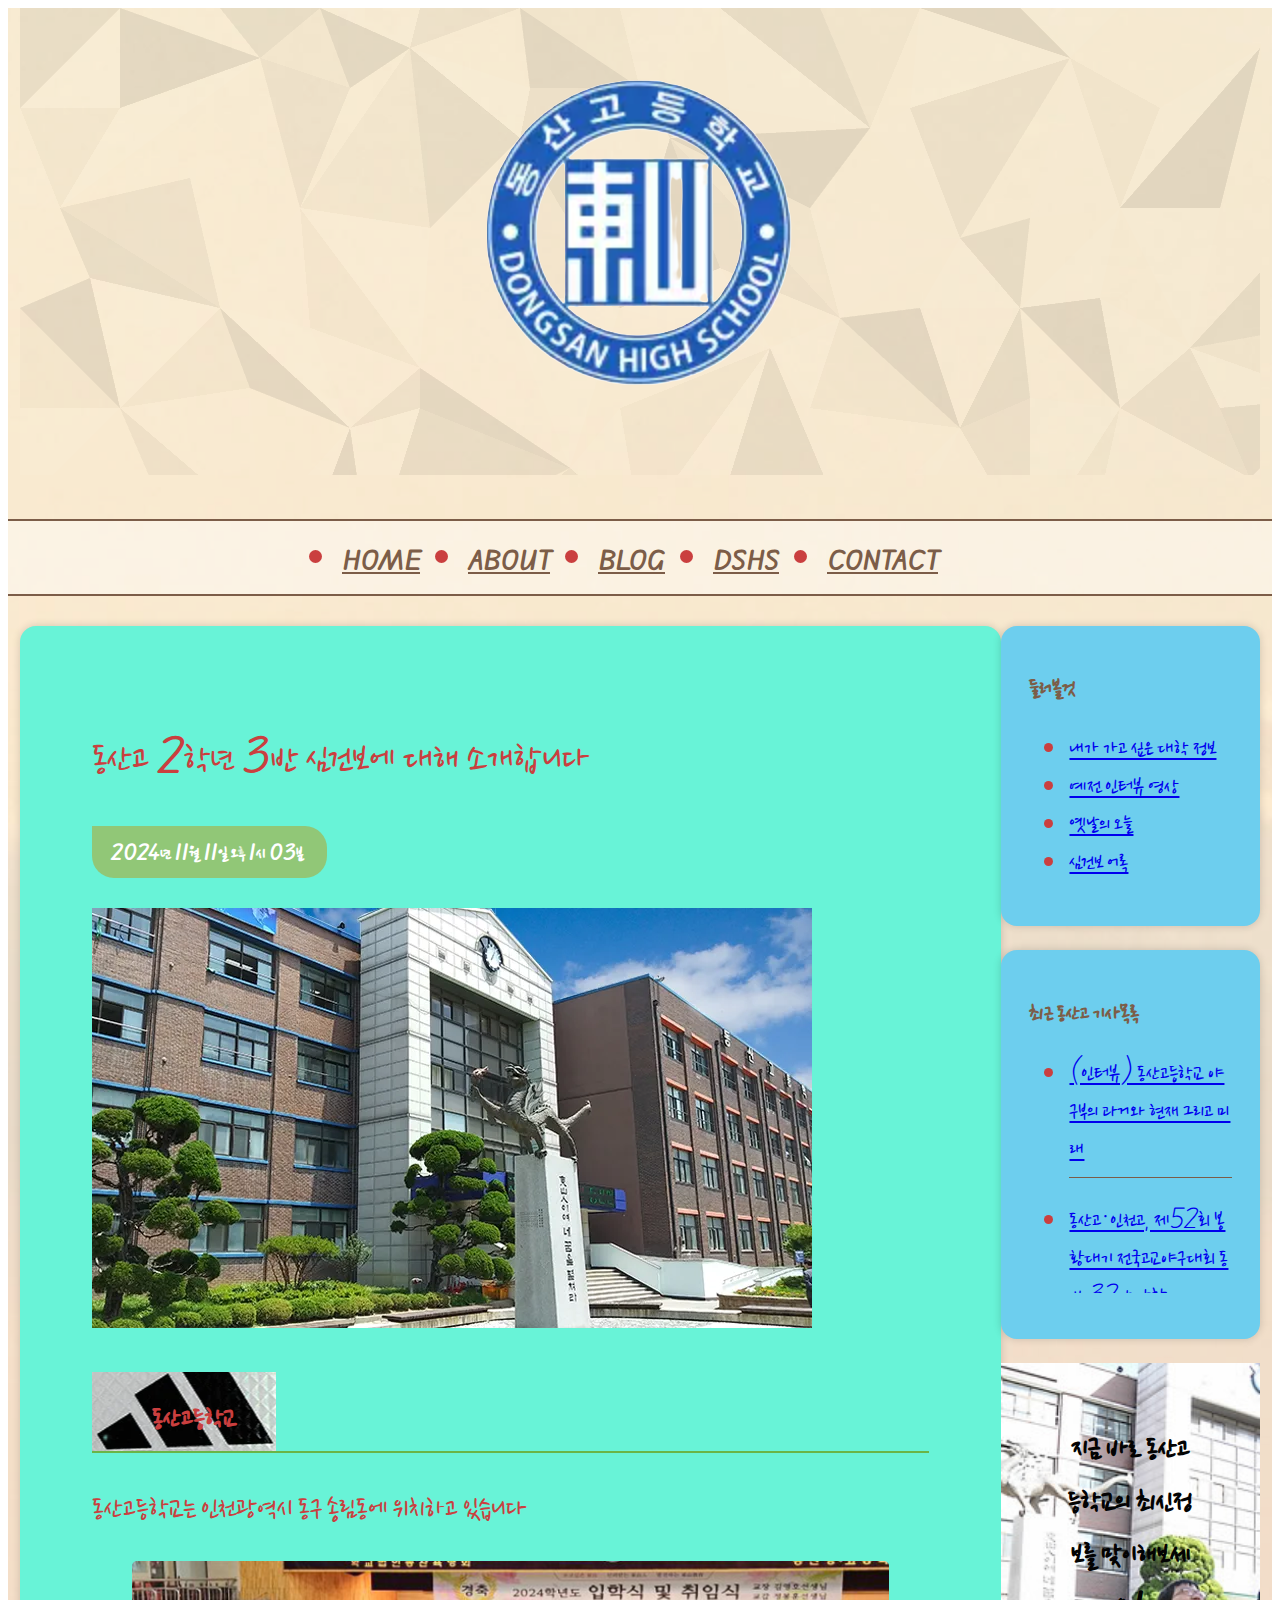
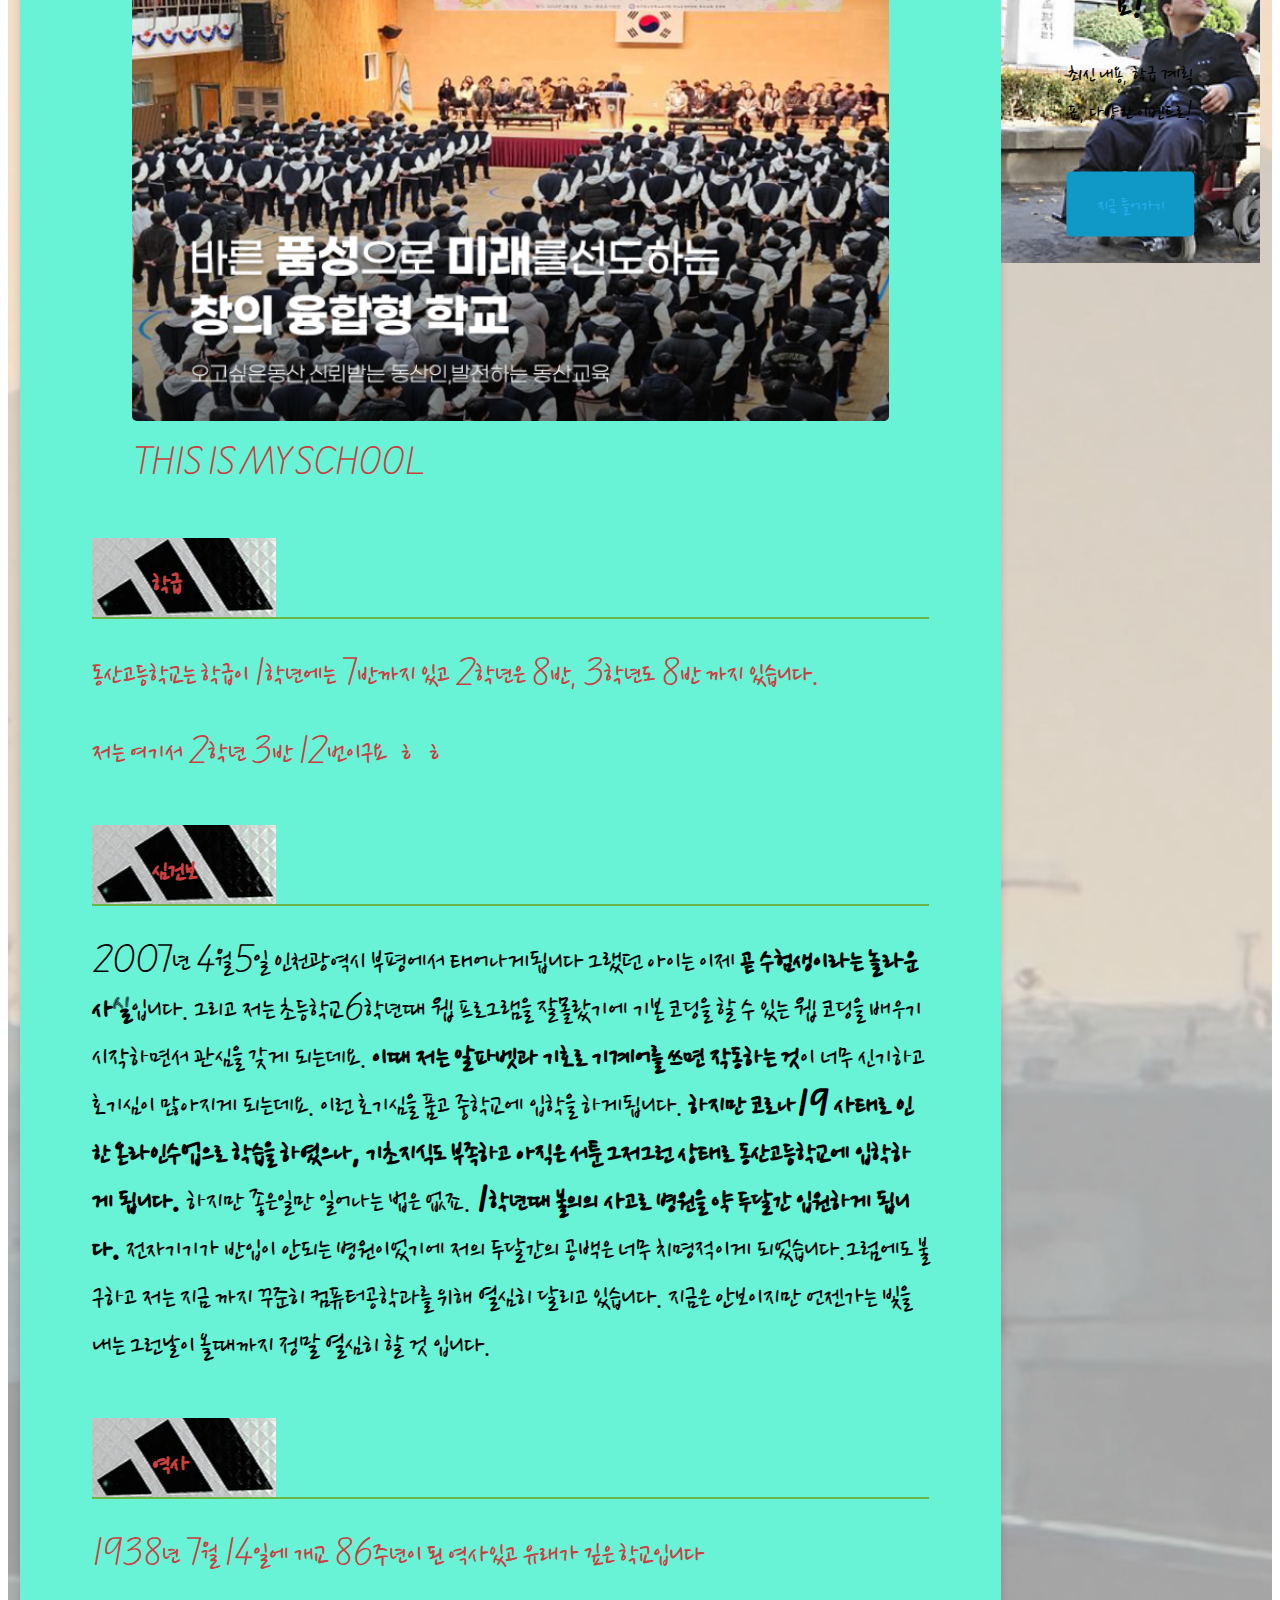
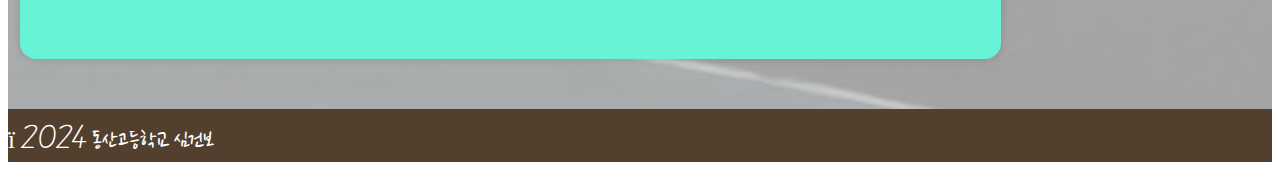
<file: index.html>
<!DOCTYPE html>
<html>


 <head>
<meta charset="utf-8">
<meta name="viewport" content="width=device-width">
<title>심건보에 대한 모든것</title>
<link href="style.css" rel="stylesheet" type="text/css" />




 </head>
  <body>

    <div class="my-bg-div">
  <header>
  <h1><img src="images/DS.png" alt="동산고 로고"></h1>
  <nav>
    <ul>
    <li><a href="http://dongsan.icehs.kr/main.do">HOME</a> </li>
    <li><a href="index1.html">ABOUT</a></li>
    <li><a href="https://985df1d9-46e2-48aa-bedb-278c76187704-00-399k16rfviasd.pike.replit.dev/">BLOG</a></li>
    <li><a href="#">DSHS</a></li>
    <li><a href="#">CONTACT</a></li>
    </ul>
  </nav>


  </header>
  <div class="container">
  <main>
    <article>
      <h2>동산고 2학년 3반 심건보에 대해 소개합니다 </h2>
      <p class="postdate">
        <time datetime="2024-11-11T13:03">
          2024년 11월 11일 오후 1시 03분
        </time>
      </p>
      <p class="DS_SCH">
        <img src="images/DS1.jpeg" alt="동산고모습">
      </p>
      <section>
      <h3>동산고등학교</h3>
        <p>동산고등학교는 인천광역시 동구 송림동에 위치하고 있습니다 </p>
      <figure>
      <style>

      </style>
      <img src="images/DS2.jpeg" alt="동산고모습2">
        <figecaption>
          THIS IS MY SCHOOL</figecaption>

      </figure>
      </section>
      <section>
      <h3>학급</h3>
      <p>동산고등학교는 학급이 1학년에는 7반까지 있고 2학년은 8반, 3학년도 8반 까지 있습니다.</p> <p>
        저는 여기서 2학년 3반 12번이구요 ㅎㅎ
      </p>
      </section>
      <section class="검정색">
      <h3>심건보</h3>
      <p>2007년 4월5일 인천광역시 부평에서 태어나게됩니다 그랬던 아이는 이제 <strong>곧 수험생이라는 놀라운 사실</strong>입니다. 그리고 저는 초등학교6학년때 웹 프로그램을 잘몰랐기에 기본 코딩을 할 수 있는 웹 코딩을 배우기 시작하면서 관심을 갖게 되는데요. <strong>이때 저는 알파벳과 기호로 기계어를 쓰면 작동하는 것</strong>이 너무 신기하고 호기심이 많아지게 되는데요. 이런 호기심을 품고 중학교에 입학을 하게됩니다. <strong>하지만 코로나19 사태로 인한 온라인수업으로 학습을 하였으나, 기초지식도 부족하고 아직은 서툰 그저그런 상태로 동산고등학교에 입학하게 됩니다.</strong> 하지만 좋은일만 일어나는 법은 없죠. <strong>1학년때 불의의 사고로 병원을 약 두달간 입원하게 됩니다.</strong> 전자기기가 반입이 안되는 병원이었기에 저의 두달간의 공백은 너무 치명적이게 되었습니다.그럼에도 불구하고 저는 지금 까지 꾸준히 컴퓨터공학과를 위해 열심히 달리고 있습니다. 지금은 안보이지만 언젠가는 빛을 내는 그런날이 올때까지 정말 열심히 할 것 입니다. </p>
      </section>
      <section>
        <h3>역사</h3>
        <p>1938년 7월 14일에 개교 86주년이 된 역사있고 유래가 깊은 학교입니다

        </p>
      </section>

    </article>

  </main>

    <aside>
        <aside>
          <nav class="DONGSANGO">
            <h2>둘러볼것</h2>
          <ul>
          <li><a href="https://admission.inha.ac.kr/intro.do">내가 가고 싶은 대학 정보</a></li>
            <li><a href="https://www.youtube.com/watch?v=zCVpzICQXjk">예전 인터뷰 영상</a></li>
            <li><a href="https://www.youtube.com/watch?v=zCVpzICQXjk&t=118s">옛날의 오늘</a></li>
            <li><a href="https://namu.wiki/w/%EB%84%88%20%EC%9E%90%EC%8B%A0%EC%9D%84%20%EC%95%8C%EB%9D%BC">심건보 어록</a></li>
          </ul>
            </nav>
            <nav class="recentNav">
            <h2>최근 동산고 기사목록</h2>
            <ul>
              <li><a href="https://www.ice.go.kr/news/na/ntt/selectNttInfo.do?nttSn=3000609&mi=11106">(인터뷰) 동산고등학교 야구부의 과거와 현재 그리고 미래
        </a></li>
              <li><a href="https://www.incheonilbo.com/news/articleView.html?idxno=1262742">동산고·인천고, 제52회 봉황대기 전국고교야구대회 동반 32강 안착</a></li>
              <li><a href="https://www.incheontoday.com/news/articleView.html?idxno=241862">인천 동산고 출신 '괴물' 류현진 한화 복귀, 야구팬들 들떠
        </a></li>
              <li><a href="https://www.ohmynews.com/NWS_Web/View/at_pg.aspx?CNTN_CD=A0002976306">"학부모들이 너무 좋아해", 인천 동산고 옥상의 비밀
        </a></li>
              <li><a href="https://www.mediahr.kr/mobile/article.html?no=313490">인천 동구, 동산고에 동브래 후원
        </a></li>
              <li><a href="https://www.kihoilbo.co.kr/news/articleView.html?idxno=122833">동산고 뒷동네 개발계획 주목된다
        </a></li>

            </ul>
            </nav>

          <div class="banner">
          <img src="images/DS3.jpeg" alt="동산고등학교 홈페이지">
            <div class="banner-text">
              <h3>지금 바로 동산고등학교의 최신정보를 맞이해보세요!</h3>
              <p>최신 내용, 학급 계획표, 다양한 이벤트로!</p>
              <a href="http://dongsan.icehs.kr/sub/info.do?m=0101&s=dongsan" class="btn">지금 들어가기</a>








      </div>
    </div>




    </aside>


  </div>



  <footer>
  <p><small>&#1111 2024 동산고등학교 심건보</small></p>



  </footer>

      </div>
  </body>



</html>
</file>
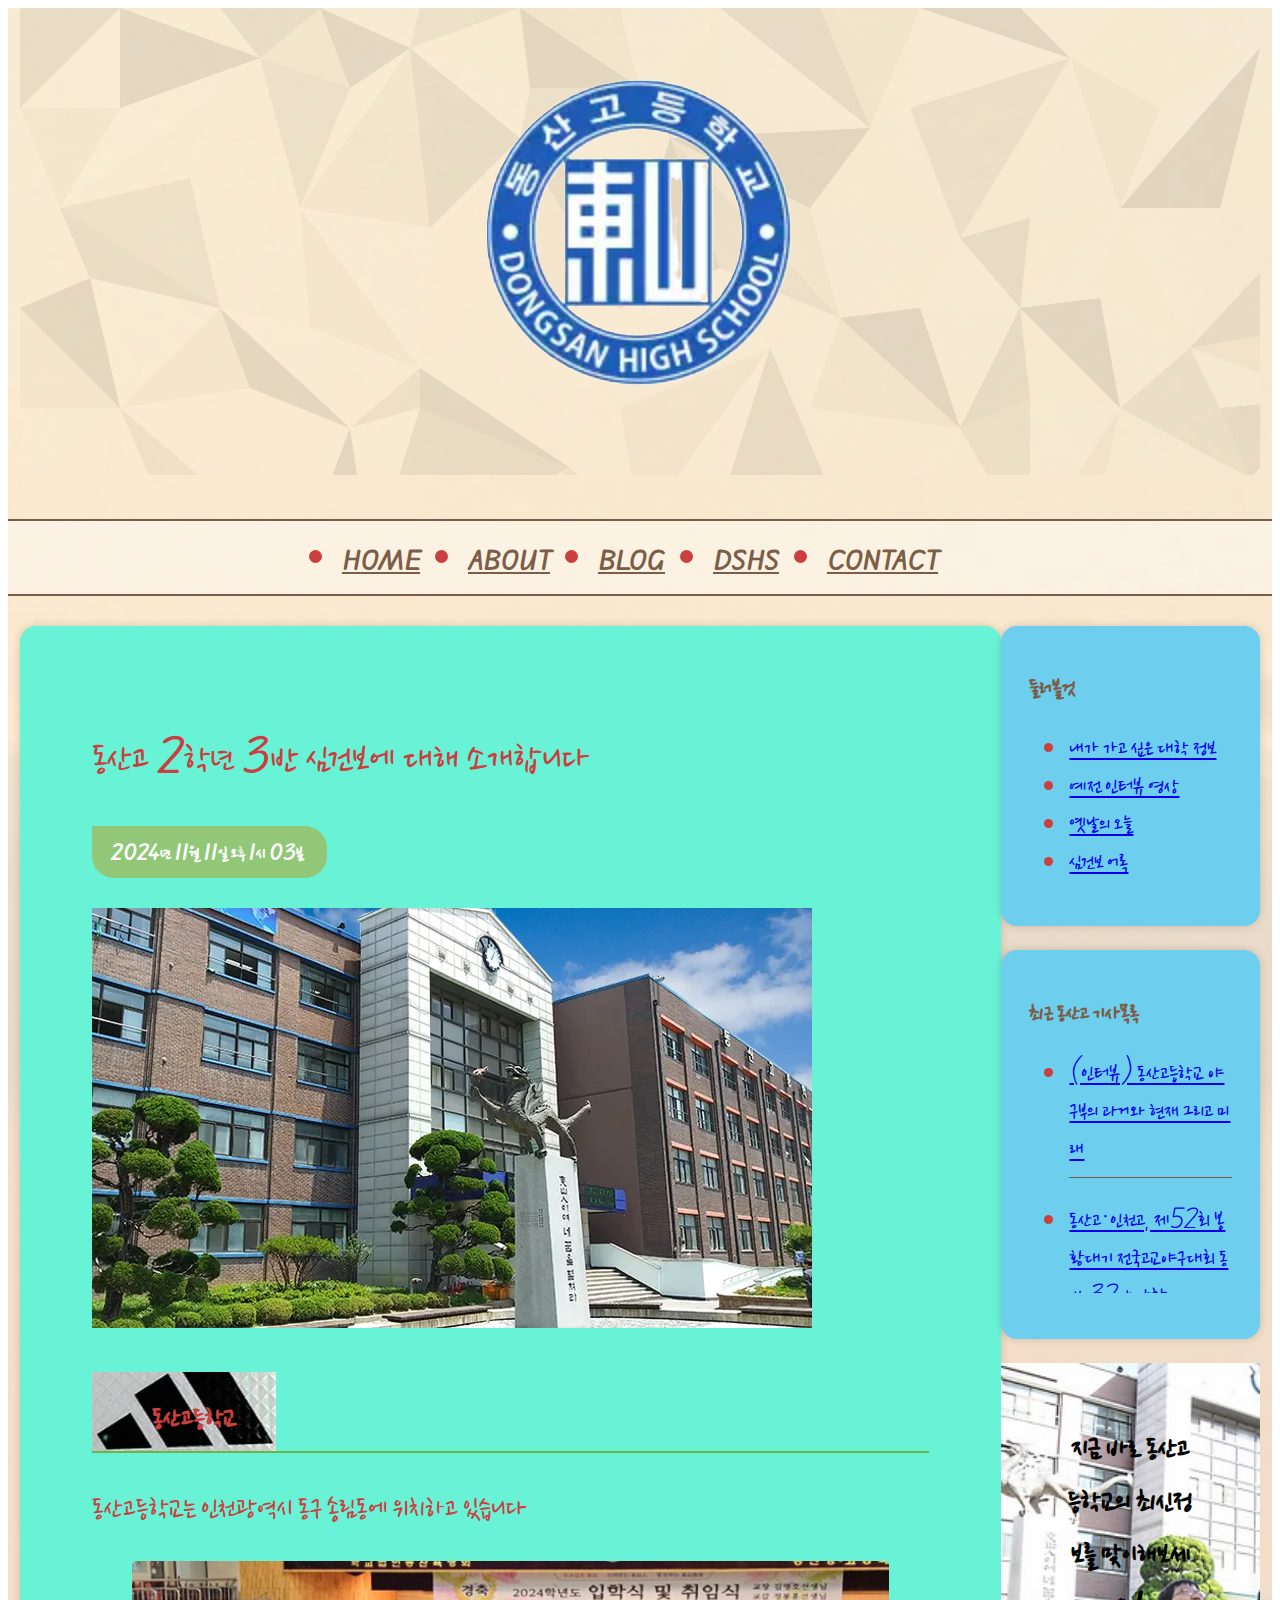
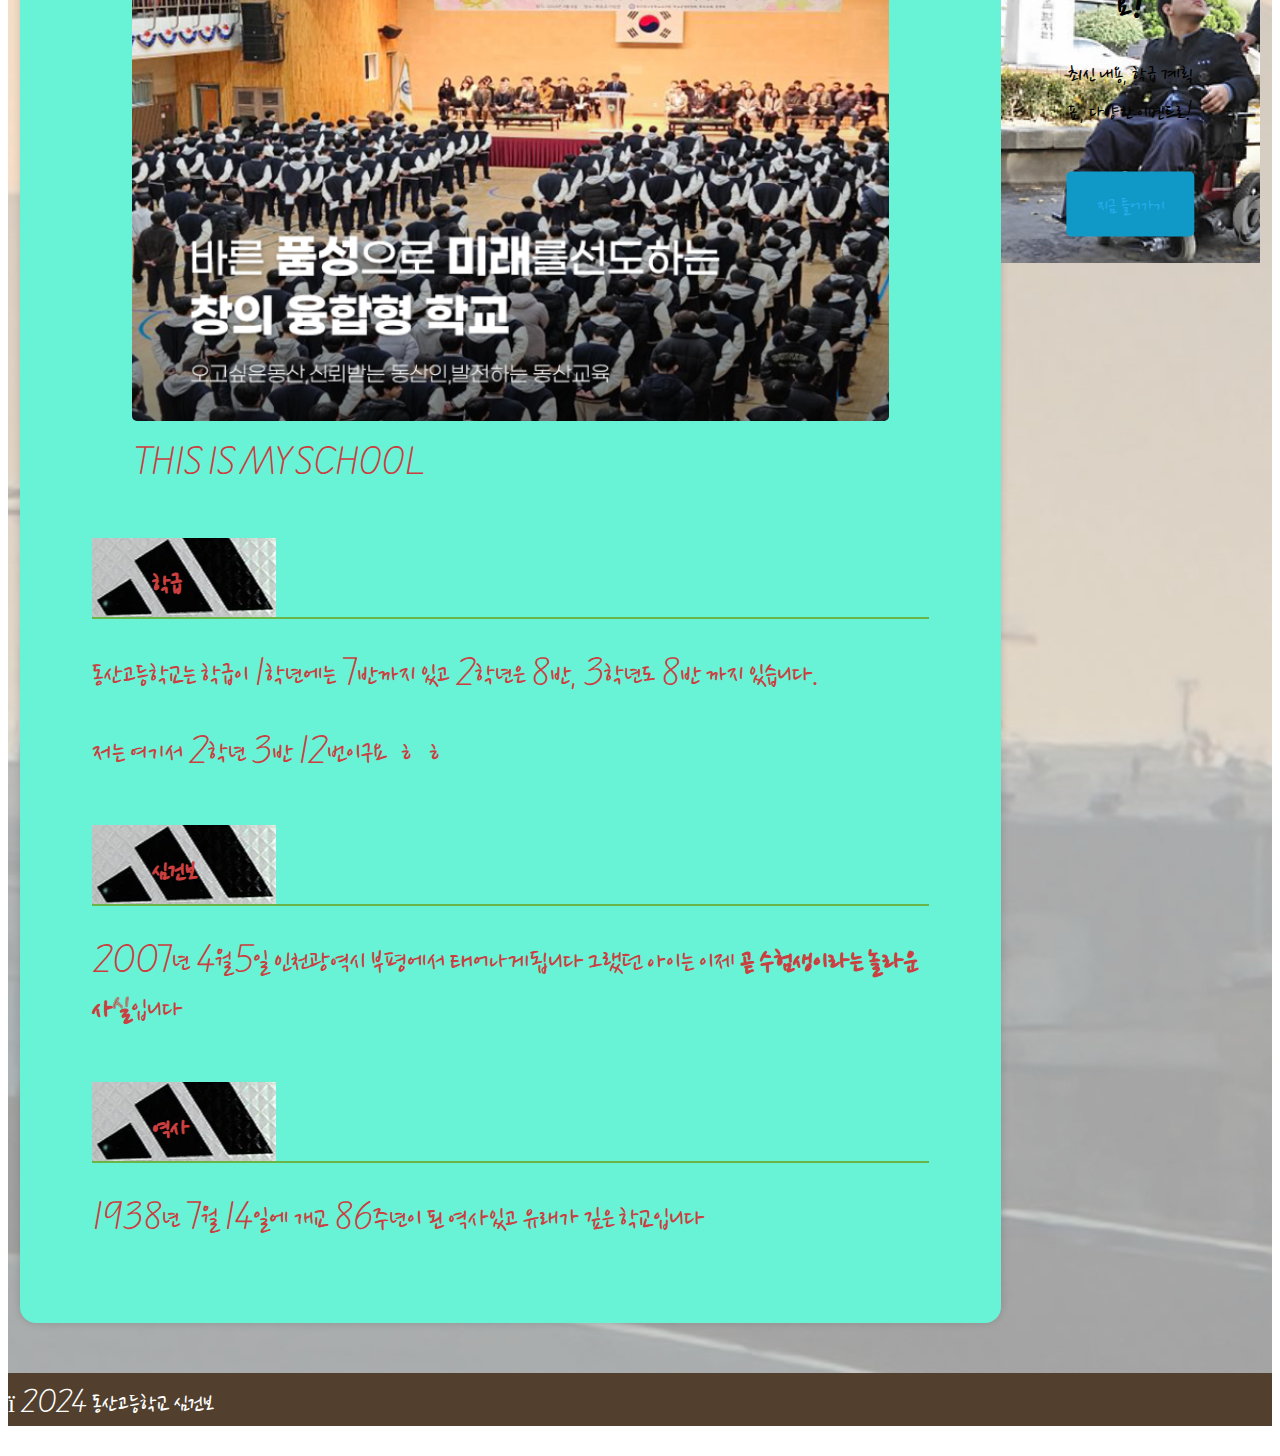
<file: dongsangodeunghaggyo-20312-simgeonbo (2)/index.html>
<!DOCTYPE html>
<html>


 <head>
<meta charset="utf-8">
<meta name="viewport" content="width=device-width">
<title>심건보에 대한 모든것</title>
<link href="style.css" rel="stylesheet" type="text/css" />




 </head>
  <body>

    <div class="my-bg-div">
  <header>
  <h1><img src="images/DS.png" alt="동산고 로고"></h1>
  <nav>
    <ul>
    <li><a href="http://dongsan.icehs.kr/main.do">HOME</a> </li>
    <li><a href="index1.html">ABOUT</a></li>
    <li><a href="https://985df1d9-46e2-48aa-bedb-278c76187704-00-399k16rfviasd.pike.replit.dev/">BLOG</a></li>
    <li><a href="#">DSHS</a></li>
    <li><a href="#">CONTACT</a></li>
    </ul>
  </nav>


  </header>
  <div class="container">
  <main>
    <article>
      <h2>동산고 2학년 3반 심건보에 대해 소개합니다 </h2>
      <p class="postdate">
        <time datetime="2024-11-11T13:03">
          2024년 11월 11일 오후 1시 03분
        </time>
      </p>
      <p class="DS_SCH">
        <img src="images/DS1.jpeg" alt="동산고모습">
      </p>
      <section>
      <h3>동산고등학교</h3>
        <p>동산고등학교는 인천광역시 동구 송림동에 위치하고 있습니다 </p>
      <figure>
      <style>

      </style>
      <img src="images/DS2.jpeg" alt="동산고모습2">
        <figecaption>
          THIS IS MY SCHOOL</figecaption>

      </figure>
      </section>
      <section>
      <h3>학급</h3>
      <p>동산고등학교는 학급이 1학년에는 7반까지 있고 2학년은 8반, 3학년도 8반 까지 있습니다.</p> <p>
        저는 여기서 2학년 3반 12번이구요 ㅎㅎ
      </p>
      </section>
      <section>
      <h3>심건보</h3>
      <p>2007년 4월5일 인천광역시 부평에서 태어나게됩니다 그랬던 아이는 이제 <strong>곧 수험생이라는 놀라운 사실</strong>입니다</p>
      </section>
      <section>
        <h3>역사</h3>
        <p>1938년 7월 14일에 개교 86주년이 된 역사있고 유래가 깊은 학교입니다

        </p>
      </section>

    </article>

  </main>

    <aside>
        <aside>
          <nav class="DONGSANGO">
            <h2>둘러볼것</h2>
          <ul>
          <li><a href="https://admission.inha.ac.kr/intro.do">내가 가고 싶은 대학 정보</a></li>
            <li><a href="https://www.youtube.com/watch?v=zCVpzICQXjk">예전 인터뷰 영상</a></li>
            <li><a href="https://www.youtube.com/watch?v=zCVpzICQXjk&t=118s">옛날의 오늘</a></li>
            <li><a href="https://namu.wiki/w/%EB%84%88%20%EC%9E%90%EC%8B%A0%EC%9D%84%20%EC%95%8C%EB%9D%BC">심건보 어록</a></li>
          </ul>
            </nav>
            <nav class="recentNav">
            <h2>최근 동산고 기사목록</h2>
            <ul>
              <li><a href="https://www.ice.go.kr/news/na/ntt/selectNttInfo.do?nttSn=3000609&mi=11106">(인터뷰) 동산고등학교 야구부의 과거와 현재 그리고 미래
        </a></li>
              <li><a href="https://www.incheonilbo.com/news/articleView.html?idxno=1262742">동산고·인천고, 제52회 봉황대기 전국고교야구대회 동반 32강 안착</a></li>
              <li><a href="https://www.incheontoday.com/news/articleView.html?idxno=241862">인천 동산고 출신 '괴물' 류현진 한화 복귀, 야구팬들 들떠
        </a></li>
              <li><a href="https://www.ohmynews.com/NWS_Web/View/at_pg.aspx?CNTN_CD=A0002976306">"학부모들이 너무 좋아해", 인천 동산고 옥상의 비밀
        </a></li>
              <li><a href="https://www.mediahr.kr/mobile/article.html?no=313490">인천 동구, 동산고에 동브래 후원
        </a></li>
              <li><a href="https://www.kihoilbo.co.kr/news/articleView.html?idxno=122833">동산고 뒷동네 개발계획 주목된다
        </a></li>

            </ul>
            </nav>

          <div class="banner">
          <img src="images/DS3.jpeg" alt="동산고등학교 홈페이지">
            <div class="banner-text">
              <h3>지금 바로 동산고등학교의 최신정보를 맞이해보세요!</h3>
              <p>최신 내용, 학급 계획표, 다양한 이벤트로!</p>
              <a href="http://dongsan.icehs.kr/sub/info.do?m=0101&s=dongsan" class="btn">지금 들어가기</a>








      </div>
    </div>




    </aside>


  </div>



  <footer>
  <p><small>&#1111 2024 동산고등학교 심건보</small></p>



  </footer>

      </div>
  </body>



</html>
</file>
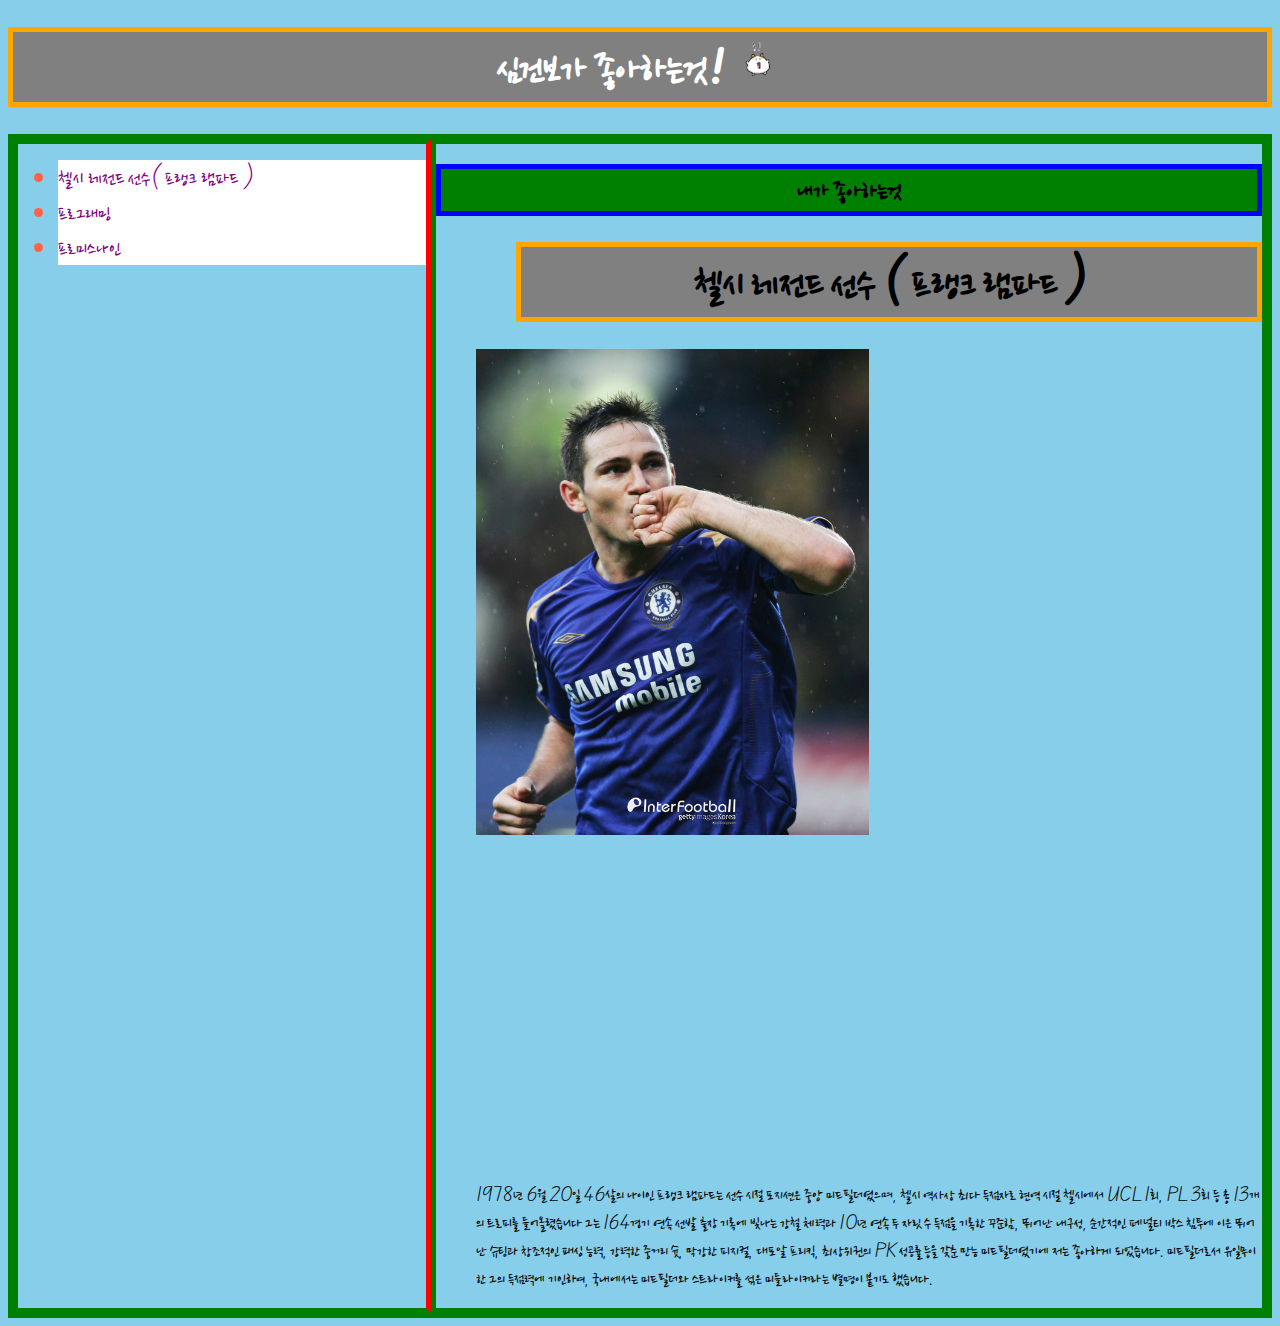
<file: 1.html>
<!DOCTYPE html>
<html>

<head>
  <meta charset="utf-8">
  <meta name="viewport" content="width=device-width">
  <title>심건보블로그</title>
  <link href="style1.css" rel="stylesheet" type="text/css" />
    <style>

    @import url('https://fonts.googleapis.com/css2?family=Edu+AU+VIC+WA+NT+Pre:wght@400..700&family=Nanum+Pen+Script&family=Noto+Sans+Vithkuqi:wght@400..700&display=swap');
    body{font-family: "Edu AU VIC WA NT Pre", Nanum Pen Script, serif}
     
    th,
    td {
      border: 1px solid black;
    }

    body {
      background-color: skyblue;
    }

    h1 {
      background-color: gray;
      font-size: 40px;
      text-align: center;
    }

    .제목태그 {
      text-decoration: none;
      color: white;
    }
    
    .목차태그 {
      text-decoration: none;
      color: purple;
    }

    li {
      color: tomato;
      font-size: 20px;
    }

    li {
      background-color: white;
    }



    a {
      text-decoration: none;
    }

    h2 {
      background-color: green;
      text-align: center;
      border: 5px solid blue;
    }

    .내방 {
      border-right: 5px solid red;
    }

    h1 {
      border: 5px solid orange;
    }


    .우리집 {
      display: grid;
      grid-template-columns: 2fr 4fr;
    }

    div {
      border: 5px solid green;
      color: black;
    }

    img {
      width: 50%;
    }
    iframe{width: 80%;
          aspect-ratio: 16/9;}
    @media(max-width:500px) {
      h1 {
        font-size: 20px;
        background-color: yellow;
      }

      .제목태그 {
        color: gray;
      }

      .우리집 {
        display: block;
      }

      h2 {
        font-size: 15px;
      }

      img {
        width: 50%;
      }
    }
  </style>
</head>

<body>
  <h1><a href="index1.html" class="제목태그"> 심건보가 좋아하는것!
    <a href="index.html" class="제목태그1">
      <img src="imgs/DS123.png" alt="HOME" class="홈버튼이미지">                                       
      </a></h1>
  <div class="우리집">
    <div class="내방">
      <ul>
      <li><a href="1.html" class="목차태그">첼시 레전드 선수( 프랭크 램파드 )</a></li>
      <li><a href="2.html" class="목차태그">프로그래밍</a></li>
      <li><a href="3.html" class="목차태그">프로미스나인</a></li>
    </div>
    <div class="안방">
      <h2>내가 좋아하는것</h2>
      <ol>
         <ol><h1>첼시 레전드 선수 ( 프랭크 램파드 )</h1></ol>
        <img src="imgs/DSSSS.jpg">
        <iframe width="560" height="315" src="https://www.youtube.com/embed/d4Tm0bW2mEw?si=7uCvfcSYah8Qvokg" title="YouTube video player" frameborder="0" allow="accelerometer; autoplay; clipboard-write; encrypted-media; gyroscope; picture-in-picture; web-share" referrerpolicy="strict-origin-when-cross-origin" allowfullscreen></iframe>
        <p>1978년 6월 20일 46살의 나이인 프랭크 램파드는

          선수 시절 포지션은 중앙 미드필더였으며, 첼시 역사상 최다 득점자로 현역 시절 첼시에서 UCL 1회, PL 3회 등 총 13개의 트로피를 들어올렸습니다

          그는 164경기 연속 선발 출장 기록에 빛나는 강철 체력과 10년 연속 두 자릿 수 득점을 기록한 꾸준함,  뛰어난 내구성, 순간적인 페널티 박스 침투에 이은 뛰어난 슈팅과 창조적인 패싱 능력, 강력한 중거리 슛, 막강한 피지컬, 대포알 프리킥, 최상위권의 PK 성공률 등을 갖춘 만능 미드필더였기에 저는 좋아하게 되었습니다.

          미드필더로서 유일무이한 그의 득점력에 기인하여, 국내에서는 미드필더와 스트라이커를 섞은 미들라이커라는 별명이 붙기도 했습니다.
        </p>
      </ol>
    </div>
  </div>
</body>
</html>
</file>
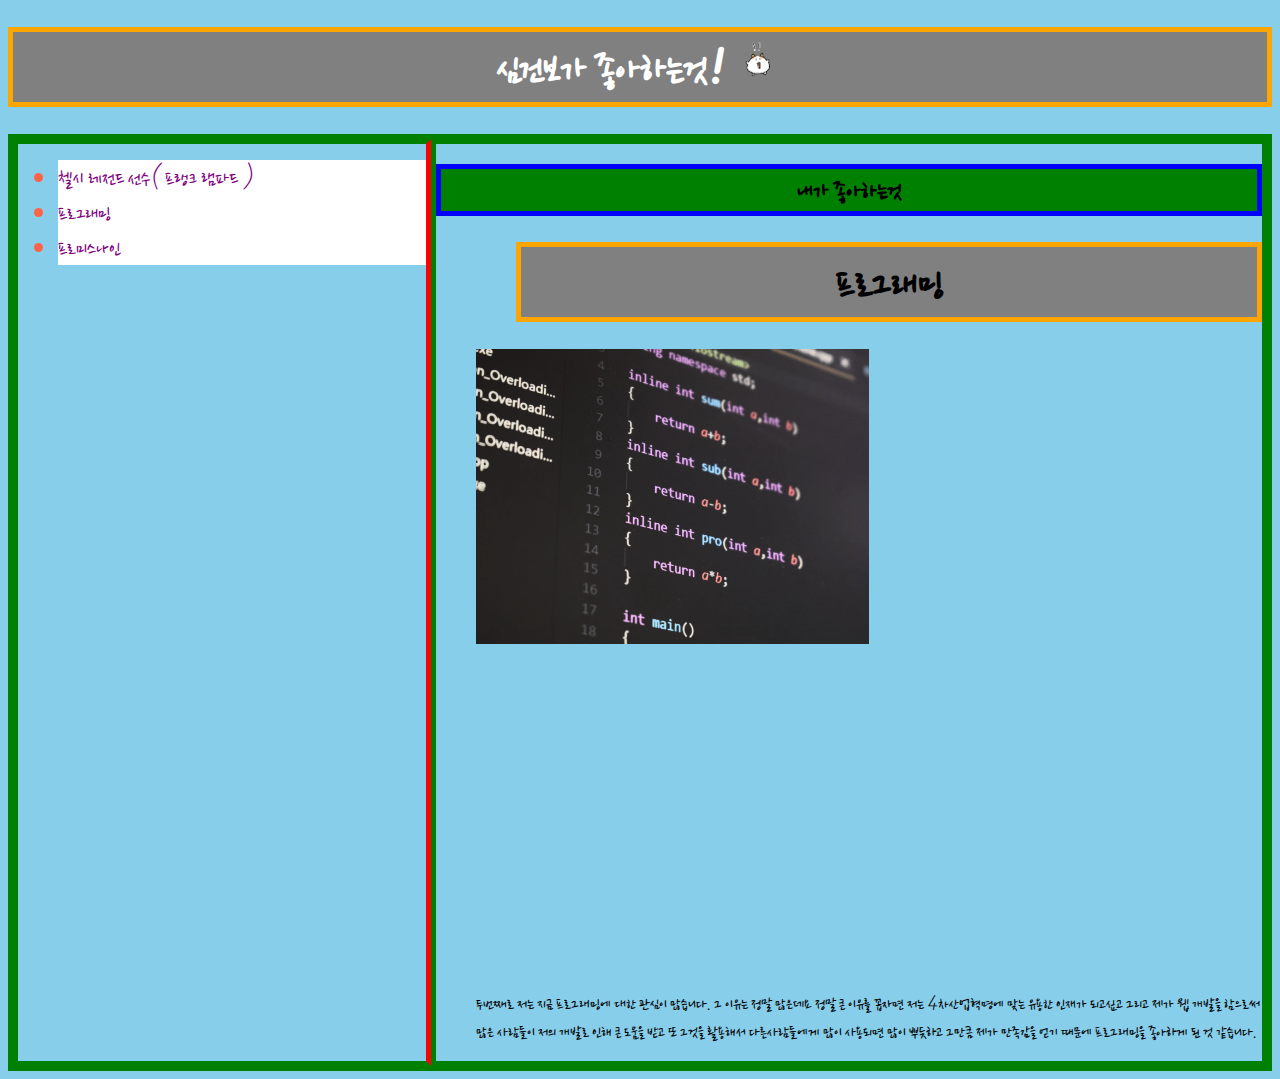
<file: 2.html>
<!DOCTYPE html>
<html>

<head>
  <meta charset="utf-8">
  <meta name="viewport" content="width=device-width">
  <title>심건보블로그</title>
  <link href="style1.css" rel="stylesheet" type="text/css" />
    <style>

    @import url('https://fonts.googleapis.com/css2?family=Edu+AU+VIC+WA+NT+Pre:wght@400..700&family=Nanum+Pen+Script&family=Noto+Sans+Vithkuqi:wght@400..700&display=swap');
    body{font-family: "Edu AU VIC WA NT Pre", Nanum Pen Script, serif}

    th,
    td {
      border: 1px solid black;
    }

    body {
      background-color: skyblue;
    }

    h1 {
      background-color: gray;
      font-size: 40px;
      text-align: center;
    }

    .제목태그 {
      text-decoration: none;
      color: white;
    }
    
    .목차태그 {
      text-decoration: none;
      color: purple;
    }

    li {
      color: tomato;
      font-size: 20px;
    }

    li {
      background-color: white;
    }-

    a {
      text-decoration: none;
    }

    h2 {
      background-color: green;
      text-align: center;
      border: 5px solid blue;
    }

    .내방 {
      border-right: 5px solid red;
    }

    h1 {
      border: 5px solid orange;
    }


    .우리집 {
      display: grid;
      grid-template-columns: 2fr 4fr;
    }

    div {
      border: 5px solid green;
      color: black;
    }

    img {
      width: 50%;
    }
    iframe{width: 80%;
          aspect-ratio: 16/9;}
    @media(max-width:500px) {
      h1 {
        font-size: 20px;
        background-color: yellow;
      }

      .제목태그 {
        color: gray;
      }

      .우리집 {
        display: block;
      }

      h2 {
        font-size: 15px;
      }

      img {
        width: 50%;
      }
    }
  </style>
</head>

<body>
  <h1><a href="index1.html" class="제목태그"> 심건보가 좋아하는것!
    <a href="index.html" class="제목태그1">
      <img src="imgs/DS123.png" alt="HOME" class="홈버튼이미지">                                       
      </a></h1>
  <div class="우리집">
    <div class="내방">
      <ul>
      <li><a href="1.html" class="목차태그">첼시 레전드 선수( 프랭크 램파드 )</a></li>
      <li><a href="2.html" class="목차태그">프로그래밍</a></li>
      <li><a href="3.html" class="목차태그">프로미스나인</a></li>
    </div>
    <div class="안방">
      <h2>내가 좋아하는것</h2>
      <ol>
        <ol><h1>프로그래밍</h1></ol>
        <img src="imgs/s1.png">
          <iframe width="560" height="315" src="https://www.youtube.com/embed/P3CasrExlmE?si=Xp0LFv4WykgCdXq8" title="YouTube video player" frameborder="0" allow="accelerometer; autoplay; clipboard-write; encrypted-media; gyroscope; picture-in-picture; web-share" referrerpolicy="strict-origin-when-cross-origin" allowfullscreen></iframe>
        <p>두번째로 저는 지금 프로그래밍에 대한 관심이 많습니다. 그 이유는 정말 많은데요 정말 큰 이유를 꼽자면 저는 4차산업혁명에 맞는 유용한 인재가 되고싶고 그리고 제가 웹 개발을 함으로써 많은 사람들이 저의 개발로 인해 큰 도움을 받고 또 그것을 활용해서 다른사람들에게 많이 사용되면 많이 뿌듯하고 그만큼 제가 만족감을 얻기 때문에 프로그래밍을 좋아하게 된 것 같습니다.

        </p>
      </ol>
    </div>
  </div>
</body>
</html>
</file>
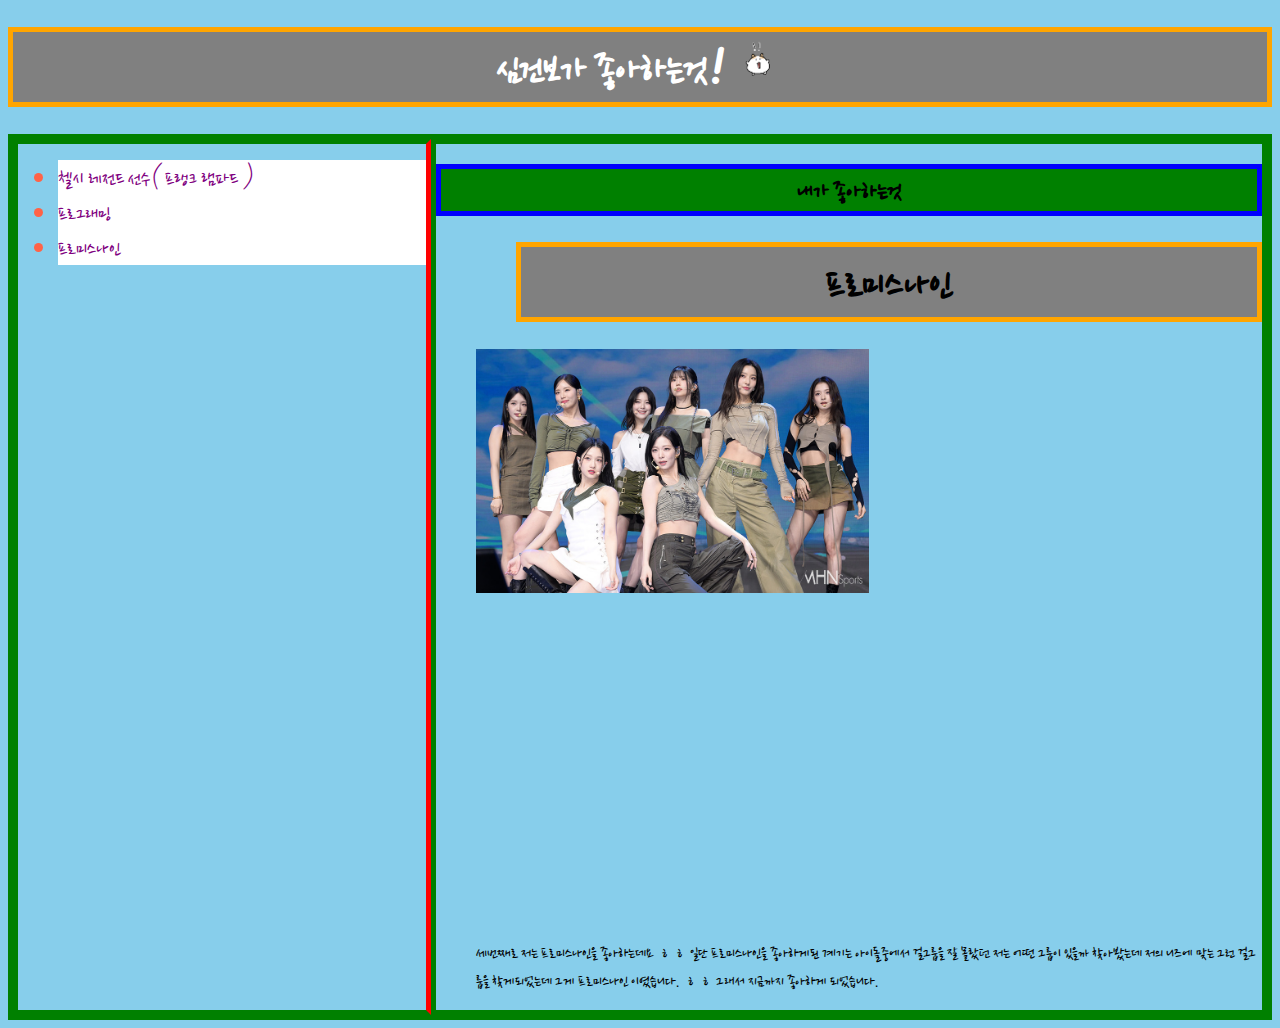
<file: 3.html>
<!DOCTYPE html>
<html>

<head>
  <meta charset="utf-8">
  <meta name="viewport" content="width=device-width">
  <title>심건보블로그</title>
  <link href="style1.css" rel="stylesheet" type="text/css" />
    <style>

    @import url('https://fonts.googleapis.com/css2?family=Edu+AU+VIC+WA+NT+Pre:wght@400..700&family=Nanum+Pen+Script&family=Noto+Sans+Vithkuqi:wght@400..700&display=swap');
    body{font-family: "Edu AU VIC WA NT Pre", Nanum Pen Script, serif}

    th,
    td {
      border: 1px solid black;
    }

    body {
      background-color: skyblue;
    }

    h1 {
      background-color: gray;
      font-size: 40px;
      text-align: center;
    }

    .제목태그 {
      text-decoration: none;
      color: white;
    }
  

    .목차태그 {
      text-decoration: none;
      color: purple;
    }

    li {
      color: tomato;
      font-size: 20px;
    }

    li {
      background-color: white;
    }



    a {
      text-decoration: none;
    }

    h2 {
      background-color: green;
      text-align: center;
      border: 5px solid blue;
    }

    .내방 {
      border-right: 5px solid red;
    }

    h1 {
      border: 5px solid orange;
    }


    .우리집 {
      display: grid;
      grid-template-columns: 2fr 4fr;
    }

    div {
      border: 5px solid green;
      color: black;
    }

    img {
      width: 50%;
    }
    iframe{width: 80%;
          aspect-ratio: 16/9;}
    @media(max-width:500px) {
      h1 {
        font-size: 20px;
        background-color: yellow;
      }

      .제목태그 {
        color: gray;
      }

      .우리집 {
        display: block;
      }

      h2 {
        font-size: 15px;
      }

      img {
        width: 50%;
      }
    }
  </style>
</head>

<body>
  <h1><a href="index1.html" class="제목태그"> 심건보가 좋아하는것!
    <a href="index.html" class="제목태그1">
      <img src="imgs/DS123.png" alt="HOME" class="홈버튼이미지">                                       
      </a></h1>
  <div class="우리집">
    <div class="내방">
      <ul>
      <li><a href="1.html" class="목차태그">첼시 레전드 선수( 프랭크 램파드 )</a></li>
      <li><a href="2.html" class="목차태그">프로그래밍</a></li>
      <li><a href="3.html" class="목차태그">프로미스나인</a></li>
    </div>
    <div class="안방">
      <h2>내가 좋아하는것</h2>
      <ol>
        <ol><h1>프로미스나인</h1></ol>
        <img src="imgs/Promisnine.jpg">
        <iframe width="560" height="315" src="https://www.youtube.com/embed/8uOBj0pINT8?si=dbxQyVjs80KI9G4f" title="YouTube video player" frameborder="0" allow="accelerometer; autoplay; clipboard-write; encrypted-media; gyroscope; picture-in-picture; web-share" referrerpolicy="strict-origin-when-cross-origin" allowfullscreen></iframe>
        <p>세번째로 저는 프로미스나인을 좋아하는데요 ㅎㅎ 일단 프로미스나인을 좋아하게된 계기는 아이돌중에서 걸그룹을 잘 몰랐던 저는 어떤 그룹이 있을까 찾아봤는데 저의 니즈에 맞는 그런 걸그룹을 찾게되었는데 그게 프로미스나인 이였습니다. ㅎㅎ 그래서 지금까지 좋아하게 되었습니다.

        </p>
      </ol>
    </div>
  </div>
</body>
</html>
</file>
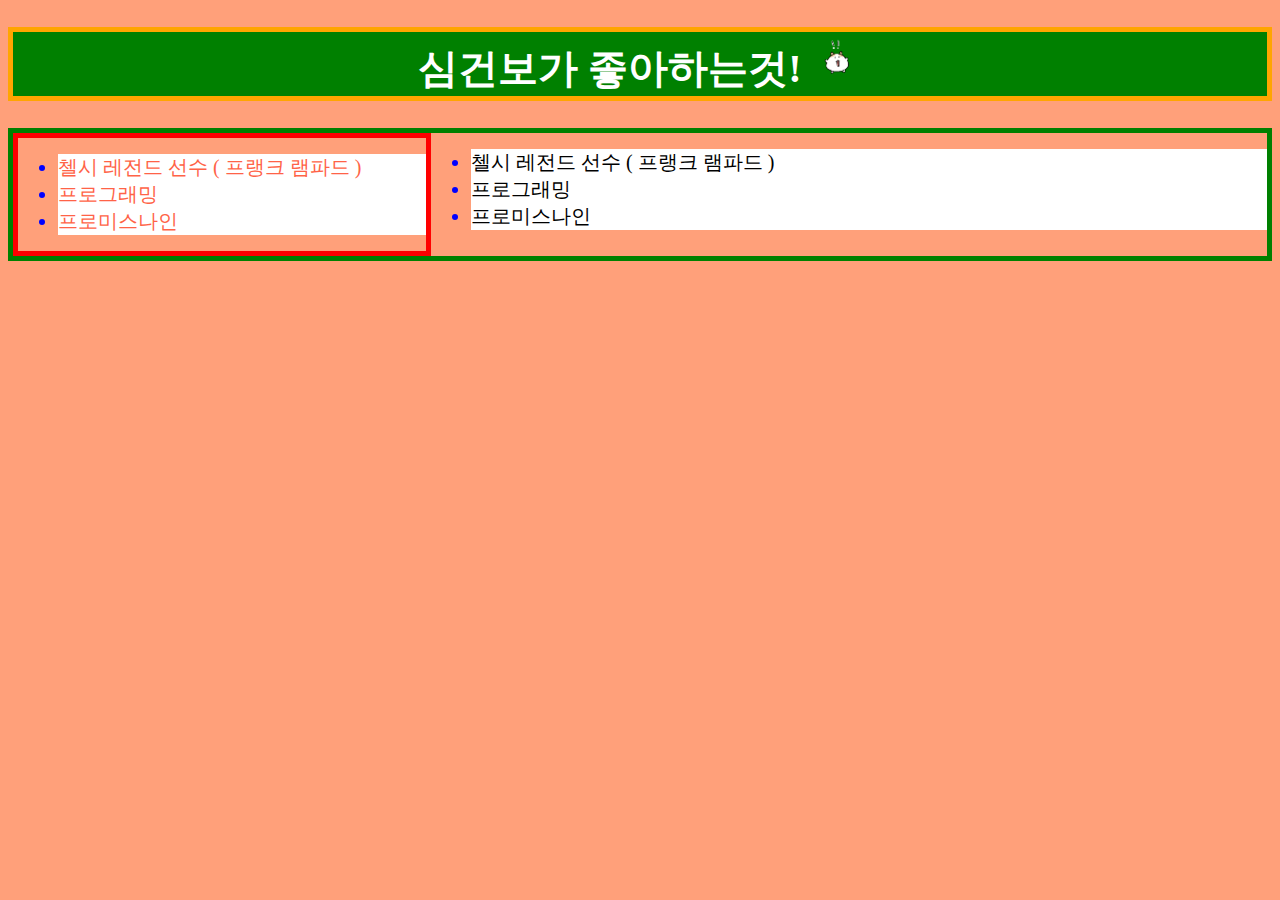
<file: 4.html>
<!DOCTYPE html>
<html>

<head>
  <meta charset="utf-8">
  <meta name="viewport" content="width=device-width">
  <title>심건보블로그</title>
  <link href="style1.css" rel="stylesheet" type="text/css" />
  <style>
    th, td{border:1px solid black;}
    body{background-color: lightsalmon;}
    .내방{border:5px solid red;}
    .안방{border:5px solid blue;}
    .우리집{display:grid;grid-template-columns: 2fr 4fr;}
  </style>
</head>

<body>
  <h1><a href="index1.html" class="제목태그"> 심건보가 좋아하는것!
    <a href="index.html" class="제목태그1">
      <img src="imgs/DS123.png" alt="HOME" class="홈버튼이미지">                                       
      </a></h1>
  <div class="우리집">
    <div class="내방"><ul>
        <li><a href="1.html" class="목차태그">첼시 레전드 선수 ( 프랭크 램파드 )</a></li>
        <li><a href="2.html"class="목차태그">프로그래밍</a></li>
          <li><a href="3.html"class="목차태그">프로미스나인</a></li>
        </ul></div>
   <ul>
    <li><a href="1.html">첼시 레전드 선수 ( 프랭크 램파드 ) </a></li>
    <li><a href="2.html">프로그래밍</a></li>
      <li><a href="3.html">프로미스나인</a></li>
    </ul>
</file>
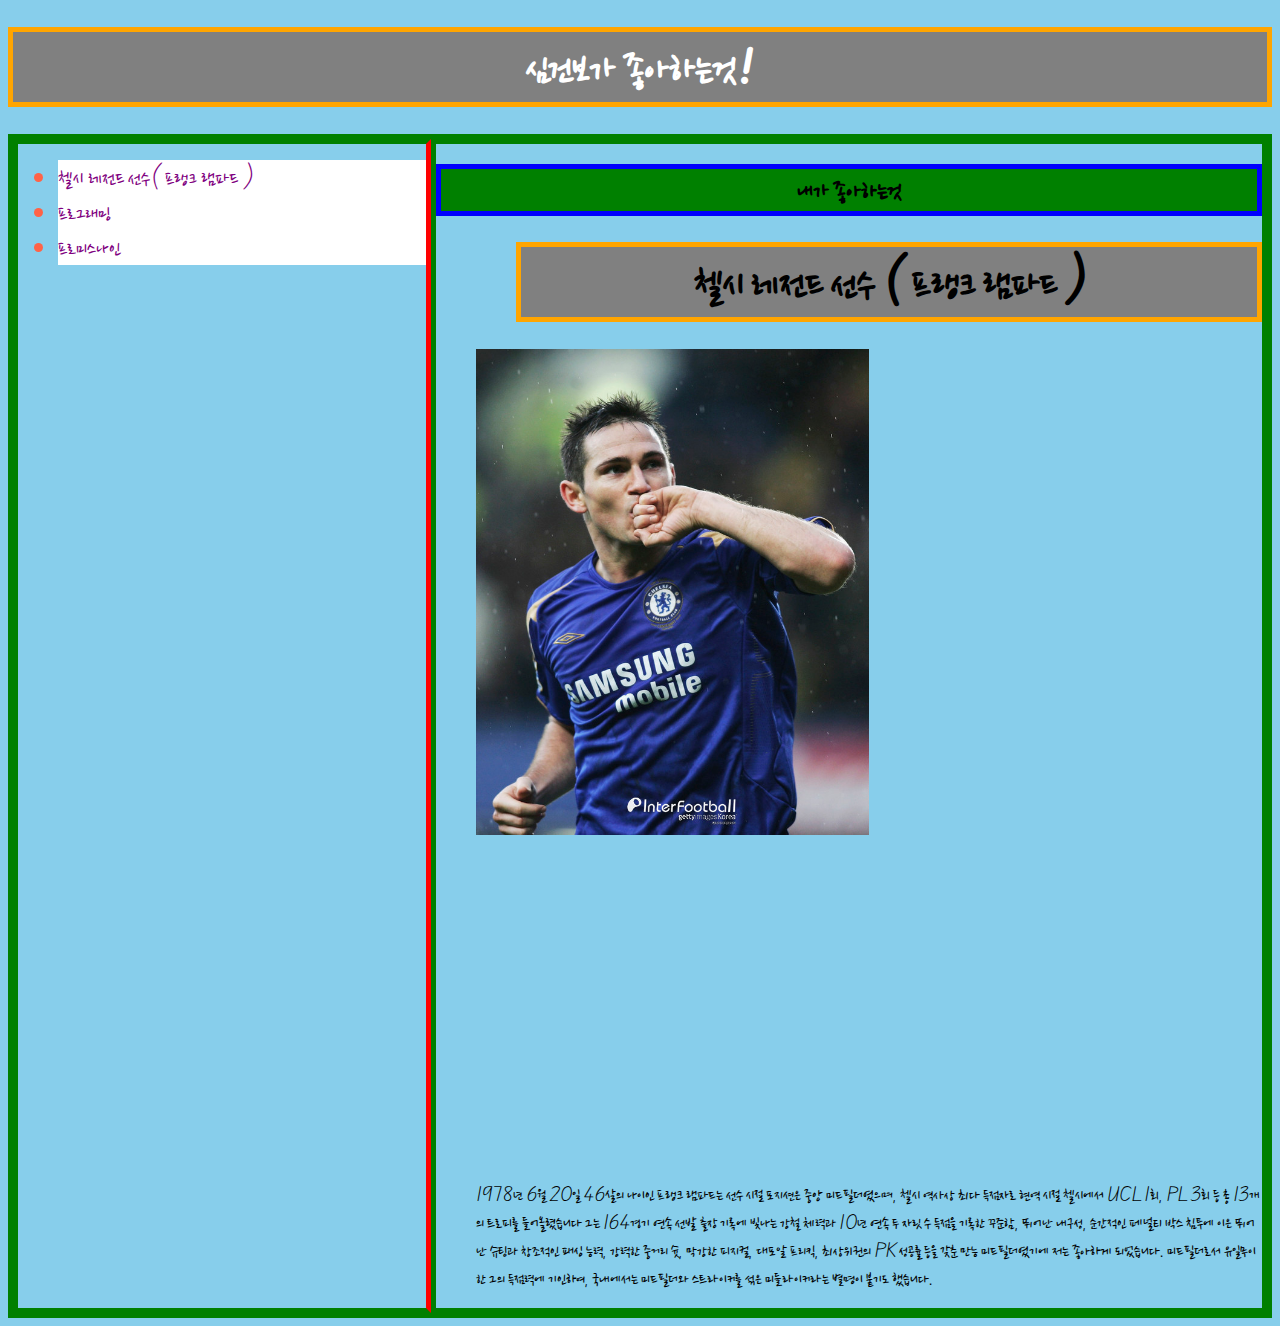
<file: dongsangodeunghaggyo-20312-simgeonbo (2)/1.html>
<!DOCTYPE html>
<html>

<head>
  <meta charset="utf-8">
  <meta name="viewport" content="width=device-width">
  <title>replit</title>
  <link href="style1.css" rel="stylesheet" type="text/css" />
    <style>

    @import url('https://fonts.googleapis.com/css2?family=Edu+AU+VIC+WA+NT+Pre:wght@400..700&family=Nanum+Pen+Script&family=Noto+Sans+Vithkuqi:wght@400..700&display=swap');
    body{font-family: "Edu AU VIC WA NT Pre", Nanum Pen Script, serif}
     
    th,
    td {
      border: 1px solid black;
    }

    body {
      background-color: skyblue;
    }

    h1 {
      background-color: gray;
      font-size: 40px;
      text-align: center;
    }

    .제목태그 {
      text-decoration: none;
      color: white;
    }

    .목차태그 {
      text-decoration: none;
      color: purple;
    }

    li {
      color: tomato;
      font-size: 20px;
    }

    li {
      background-color: white;
    }



    a {
      text-decoration: none;
    }

    h2 {
      background-color: green;
      text-align: center;
      border: 5px solid blue;
    }

    .내방 {
      border-right: 5px solid red;
    }

    h1 {
      border: 5px solid orange;
    }


    .우리집 {
      display: grid;
      grid-template-columns: 2fr 4fr;
    }

    div {
      border: 5px solid green;
      color: black;
    }

    img {
      width: 50%;
    }
    iframe{width: 80%;
          aspect-ratio: 16/9;}
    @media(max-width:500px) {
      h1 {
        font-size: 20px;
        background-color: yellow;
      }

      .제목태그 {
        color: gray;
      }

      .우리집 {
        display: block;
      }

      h2 {
        font-size: 15px;
      }

      img {
        width: 50%;
      }
    }
  </style>
</head>

<body>
  <h1><a href="index1.html" class="제목태그">심건보가 좋아하는것!</a></h1>
  <div class="우리집">
    <div class="내방">
      <ul>
      <li><a href="1.html" class="목차태그">첼시 레전드 선수( 프랭크 램파드 )</a></li>
      <li><a href="2.html" class="목차태그">프로그래밍</a></li>
      <li><a href="3.html" class="목차태그">프로미스나인</a></li>
    </div>
    <div class="안방">
      <h2>내가 좋아하는것</h2>
      <ol>
         <ol><h1>첼시 레전드 선수 ( 프랭크 램파드 )</h1></ol>
        <img src="imgs/DSSSS.jpg">
        <iframe width="560" height="315" src="https://www.youtube.com/embed/d4Tm0bW2mEw?si=7uCvfcSYah8Qvokg" title="YouTube video player" frameborder="0" allow="accelerometer; autoplay; clipboard-write; encrypted-media; gyroscope; picture-in-picture; web-share" referrerpolicy="strict-origin-when-cross-origin" allowfullscreen></iframe>
        <p>1978년 6월 20일 46살의 나이인 프랭크 램파드는

          선수 시절 포지션은 중앙 미드필더였으며, 첼시 역사상 최다 득점자로 현역 시절 첼시에서 UCL 1회, PL 3회 등 총 13개의 트로피를 들어올렸습니다

          그는 164경기 연속 선발 출장 기록에 빛나는 강철 체력과 10년 연속 두 자릿 수 득점을 기록한 꾸준함,  뛰어난 내구성, 순간적인 페널티 박스 침투에 이은 뛰어난 슈팅과 창조적인 패싱 능력, 강력한 중거리 슛, 막강한 피지컬, 대포알 프리킥, 최상위권의 PK 성공률 등을 갖춘 만능 미드필더였기에 저는 좋아하게 되었습니다.

          미드필더로서 유일무이한 그의 득점력에 기인하여, 국내에서는 미드필더와 스트라이커를 섞은 미들라이커라는 별명이 붙기도 했습니다.
        </p>
      </ol>
    </div>
  </div>
</body>
</html>
</file>
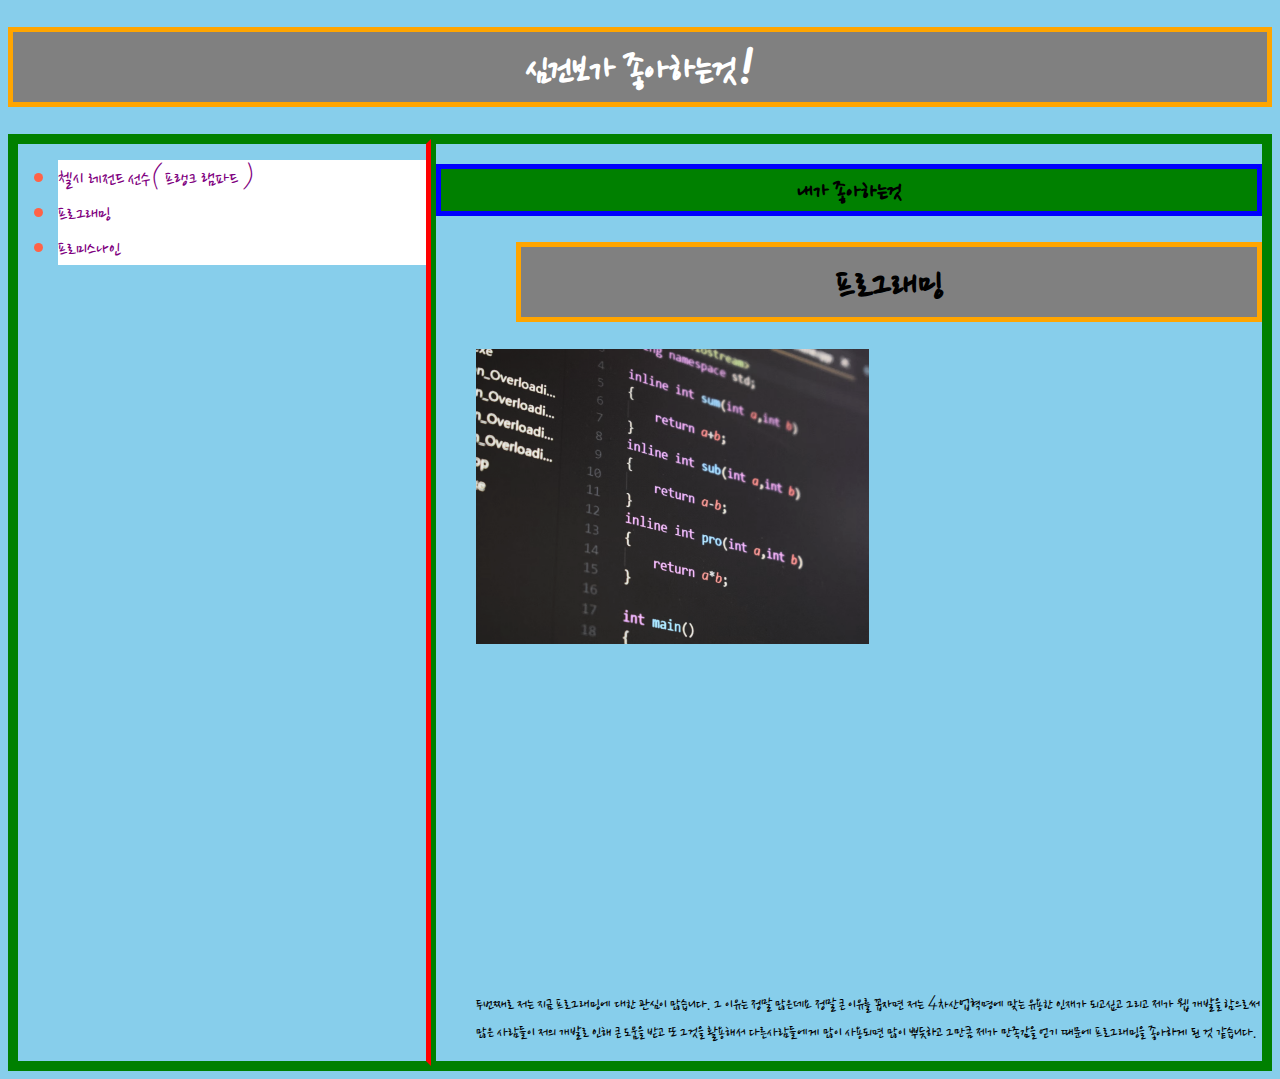
<file: dongsangodeunghaggyo-20312-simgeonbo (2)/2.html>
<!DOCTYPE html>
<html>

<head>
  <meta charset="utf-8">
  <meta name="viewport" content="width=device-width">
  <title>replit</title>
  <link href="style1.css" rel="stylesheet" type="text/css" />
    <style>

    @import url('https://fonts.googleapis.com/css2?family=Edu+AU+VIC+WA+NT+Pre:wght@400..700&family=Nanum+Pen+Script&family=Noto+Sans+Vithkuqi:wght@400..700&display=swap');
    body{font-family: "Edu AU VIC WA NT Pre", Nanum Pen Script, serif}

    th,
    td {
      border: 1px solid black;
    }

    body {
      background-color: skyblue;
    }

    h1 {
      background-color: gray;
      font-size: 40px;
      text-align: center;
    }

    .제목태그 {
      text-decoration: none;
      color: white;
    }

    .목차태그 {
      text-decoration: none;
      color: purple;
    }

    li {
      color: tomato;
      font-size: 20px;
    }

    li {
      background-color: white;
    }



    a {
      text-decoration: none;
    }

    h2 {
      background-color: green;
      text-align: center;
      border: 5px solid blue;
    }

    .내방 {
      border-right: 5px solid red;
    }

    h1 {
      border: 5px solid orange;
    }


    .우리집 {
      display: grid;
      grid-template-columns: 2fr 4fr;
    }

    div {
      border: 5px solid green;
      color: black;
    }

    img {
      width: 50%;
    }
    iframe{width: 80%;
          aspect-ratio: 16/9;}
    @media(max-width:500px) {
      h1 {
        font-size: 20px;
        background-color: yellow;
      }

      .제목태그 {
        color: gray;
      }

      .우리집 {
        display: block;
      }

      h2 {
        font-size: 15px;
      }

      img {
        width: 50%;
      }
    }
  </style>
</head>

<body>
  <h1><a href="index1.html" class="제목태그">심건보가 좋아하는것!</a></h1>
  <div class="우리집">
    <div class="내방">
      <ul>
      <li><a href="1.html" class="목차태그">첼시 레전드 선수( 프랭크 램파드 )</a></li>
      <li><a href="2.html" class="목차태그">프로그래밍</a></li>
      <li><a href="3.html" class="목차태그">프로미스나인</a></li>
    </div>
    <div class="안방">
      <h2>내가 좋아하는것</h2>
      <ol>
        <ol><h1>프로그래밍</h1></ol>
        <img src="imgs/s1.png">
          <iframe width="560" height="315" src="https://www.youtube.com/embed/P3CasrExlmE?si=Xp0LFv4WykgCdXq8" title="YouTube video player" frameborder="0" allow="accelerometer; autoplay; clipboard-write; encrypted-media; gyroscope; picture-in-picture; web-share" referrerpolicy="strict-origin-when-cross-origin" allowfullscreen></iframe>
        <p>두번째로 저는 지금 프로그래밍에 대한 관심이 많습니다. 그 이유는 정말 많은데요 정말 큰 이유를 꼽자면 저는 4차산업혁명에 맞는 유용한 인재가 되고싶고 그리고 제가 웹 개발을 함으로써 많은 사람들이 저의 개발로 인해 큰 도움을 받고 또 그것을 활용해서 다른사람들에게 많이 사용되면 많이 뿌듯하고 그만큼 제가 만족감을 얻기 때문에 프로그래밍을 좋아하게 된 것 같습니다.

        </p>
      </ol>
    </div>
  </div>
</body>
</html>
</file>
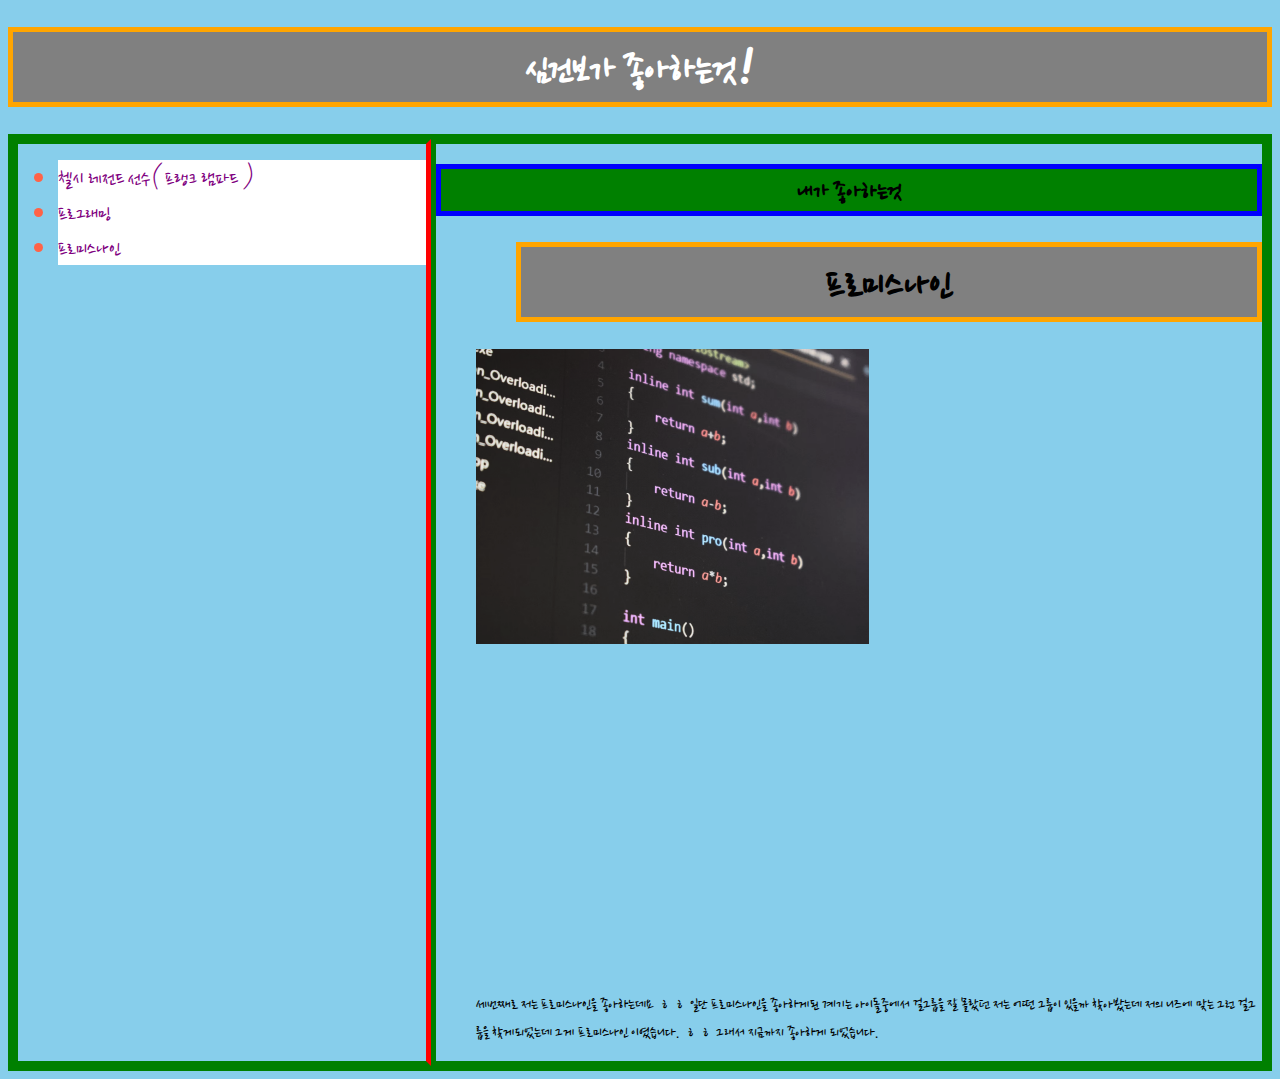
<file: dongsangodeunghaggyo-20312-simgeonbo (2)/3.html>
<!DOCTYPE html>
<html>

<head>
  <meta charset="utf-8">
  <meta name="viewport" content="width=device-width">
  <title>replit</title>
  <link href="style1.css" rel="stylesheet" type="text/css" />
    <style>

    @import url('https://fonts.googleapis.com/css2?family=Edu+AU+VIC+WA+NT+Pre:wght@400..700&family=Nanum+Pen+Script&family=Noto+Sans+Vithkuqi:wght@400..700&display=swap');
    body{font-family: "Edu AU VIC WA NT Pre", Nanum Pen Script, serif}

    th,
    td {
      border: 1px solid black;
    }

    body {
      background-color: skyblue;
    }

    h1 {
      background-color: gray;
      font-size: 40px;
      text-align: center;
    }

    .제목태그 {
      text-decoration: none;
      color: white;
    }

    .목차태그 {
      text-decoration: none;
      color: purple;
    }

    li {
      color: tomato;
      font-size: 20px;
    }

    li {
      background-color: white;
    }



    a {
      text-decoration: none;
    }

    h2 {
      background-color: green;
      text-align: center;
      border: 5px solid blue;
    }

    .내방 {
      border-right: 5px solid red;
    }

    h1 {
      border: 5px solid orange;
    }


    .우리집 {
      display: grid;
      grid-template-columns: 2fr 4fr;
    }

    div {
      border: 5px solid green;
      color: black;
    }

    img {
      width: 50%;
    }
    iframe{width: 80%;
          aspect-ratio: 16/9;}
    @media(max-width:500px) {
      h1 {
        font-size: 20px;
        background-color: yellow;
      }

      .제목태그 {
        color: gray;
      }

      .우리집 {
        display: block;
      }

      h2 {
        font-size: 15px;
      }

      img {
        width: 50%;
      }
    }
  </style>
</head>

<body>
  <h1><a href="index1.html" class="제목태그">심건보가 좋아하는것!</a></h1>
  <div class="우리집">
    <div class="내방">
      <ul>
      <li><a href="1.html" class="목차태그">첼시 레전드 선수( 프랭크 램파드 )</a></li>
      <li><a href="2.html" class="목차태그">프로그래밍</a></li>
      <li><a href="3.html" class="목차태그">프로미스나인</a></li>
    </div>
    <div class="안방">
      <h2>내가 좋아하는것</h2>
      <ol>
        <ol><h1>프로미스나인</h1></ol>
        <img src="imgs/s1.png">
        <iframe width="560" height="315" src="https://www.youtube.com/embed/8uOBj0pINT8?si=dbxQyVjs80KI9G4f" title="YouTube video player" frameborder="0" allow="accelerometer; autoplay; clipboard-write; encrypted-media; gyroscope; picture-in-picture; web-share" referrerpolicy="strict-origin-when-cross-origin" allowfullscreen></iframe>
        <p>세번째로 저는 프로미스나인을 좋아하는데요 ㅎㅎ 일단 프로미스나인을 좋아하게된 계기는 아이돌중에서 걸그룹을 잘 몰랐던 저는 어떤 그룹이 있을까 찾아봤는데 저의 니즈에 맞는 그런 걸그룹을 찾게되었는데 그게 프로미스나인 이였습니다. ㅎㅎ 그래서 지금까지 좋아하게 되었습니다.

        </p>
      </ol>
    </div>
  </div>
</body>
</html>
</file>
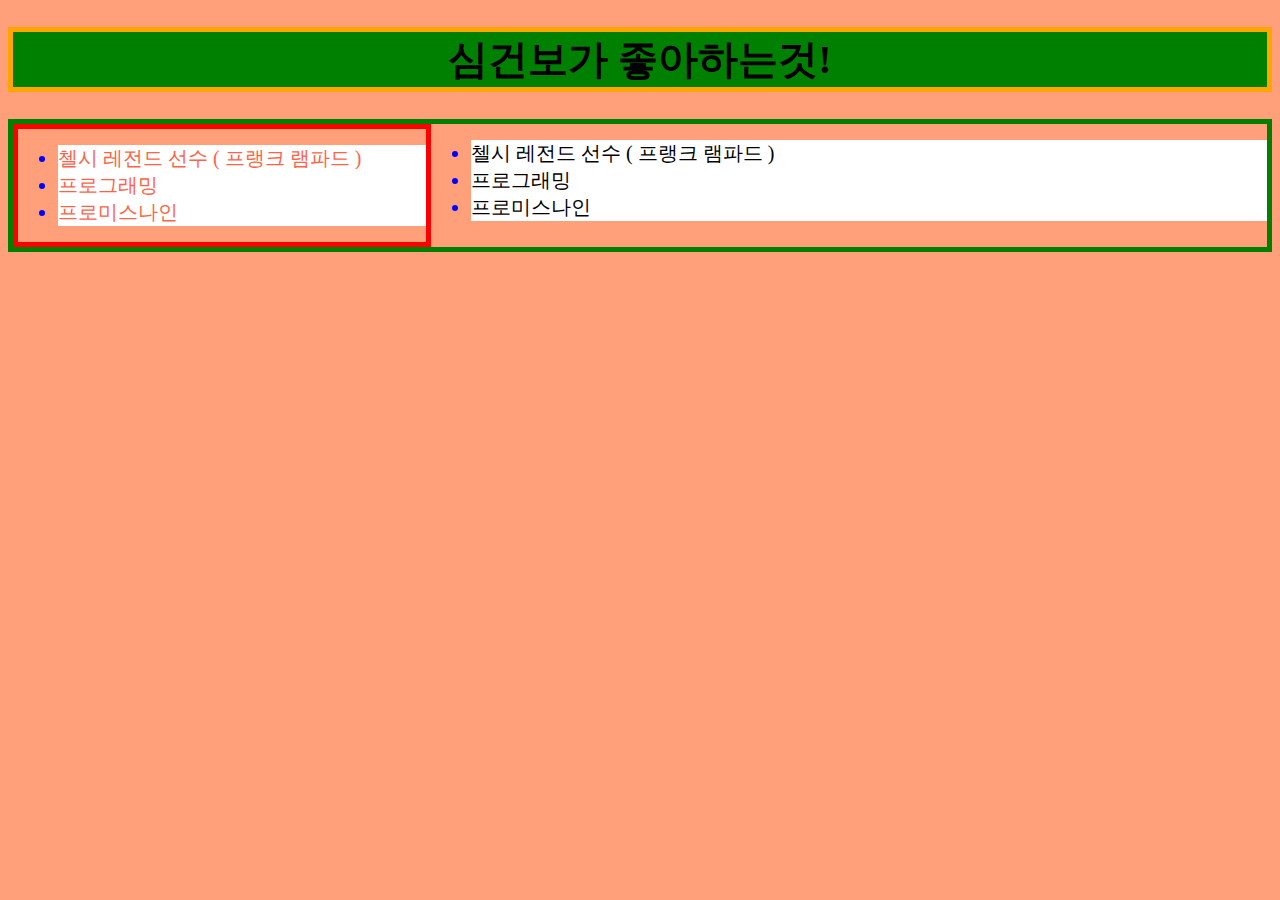
<file: dongsangodeunghaggyo-20312-simgeonbo (2)/4.html>
<!DOCTYPE html>
<html>

<head>
  <meta charset="utf-8">
  <meta name="viewport" content="width=device-width">
  <title>replit</title>
  <link href="style1.css" rel="stylesheet" type="text/css" />
  <style>
    th, td{border:1px solid black;}
    body{background-color: lightsalmon;}
    .내방{border:5px solid red;}
    .안방{border:5px solid blue;}
    .우리집{display:grid;grid-template-columns: 2fr 4fr;}
  </style>
</head>

<body>
  <h1><a href="index1.html">심건보가 좋아하는것!</a></h1>
  <div class="우리집">
    <div class="내방"><ul>
        <li><a href="1.html" class="목차태그">첼시 레전드 선수 ( 프랭크 램파드 )</a></li>
        <li><a href="2.html"class="목차태그">프로그래밍</a></li>
          <li><a href="3.html"class="목차태그">프로미스나인</a></li>
        </ul></div>
   <ul>
    <li><a href="1.html">첼시 레전드 선수 ( 프랭크 램파드 ) </a></li>
    <li><a href="2.html">프로그래밍</a></li>
      <li><a href="3.html">프로미스나인</a></li>
    </ul>
</file>
<file: style.css>
@import url('https://fonts.googleapis.com/css2?family=Edu+AU+VIC+WA+NT+Pre:wght@400..700&family=Nanum+Pen+Script&family=Noto+Sans+Vithkuqi:wght@400..700&display=swap');


/* img {
  width: 200px;
}
 */
body {
  position: relative;
  font-size: 30px;
  font-family: 'Edu AU VIC WA NT Pre', 'Nanum Pen Script', 'NanumGothic', serif;
  color: #ca3f3f;
}

body:before {
  content: ' ';
  display: block;
  position: absolute;
  left: 0;
  top: 0;
  width: 100%;
  height: 100%;
  opacity: 0.4;
   background-image: url("../images/dsds.jpg"); 
  background-repeat: no-repeat;
  background-position: 50% 0;
  background-size: cover;
}


div.my-bg-div{  

   position: relative;
             }

header h1 {
  background-image:url("images/pattern-png-30769.png");
  width: 1240px;
  margin: 0 auto 44px;
}

header h1 img {
  width: 400px;
}

h1 {
  text-align: center;
  padding: 20px 0;
  margin: 20px auto 44px;
}


header nav ul {
 
 display: flex;
 
 justify-content: center;
 
 border-top: 2px solid #7c5d48;
 border-bottom: 2px solid #7c5d48;
 background-color: rgba(255, 255, 255, 0.42);
 padding: 10px 0px 10px;
}

header nav ul li {
 margin: 0 24px;
}

header nav ul li a {
 font-size: 22px;
 font-weight: bold;
 color: #7c5d48;
}

header nav ul li a:hover {
 color:#a1e935;
 text-decoration: underline double #96ff70 2px;
 
}



div.container {
 
 width: 1240px;
 margin: 0 auto 50px;


 
 display: flex;
}






main {
 flex-basis: 920px;
 background-color: #68f3d7;
}



aside {
 flex-basis: 284px;
}



div.container {
 justify-content: space-between;
}

main {
 border-radius: 16px;
 padding: 62px 72px 32px 72px;
 box-shadow: 0px 0px 8px rgba(0, 0, 0, 0.16);
 
}





aside nav {
 border-radius: 16px;
 background-color: #6dceee;
 box-shadow: 0px 0px 8px rgba(0, 0, 0, 0.16);
 padding: 24px 28px;
 margin-bottom: 24px;
}




aside nav h2 {
 margin-bottom: 18px;
 font-size: 22px;
 font-weight: bold;
 color: #7c5d48;
}



aside nav ul {
 font-size: 22px;
}



.categoryNav ul li {
 list-style-type: square;
 color: #7c5d48;
 margin: 0 0 16px 20px;
}



.categoryNav ul li a {
 color: #333333;







}

.recentNav ul li {
 border-bottom: 1px solid #7c5d48;
 padding-bottom: 10px;
 margin-bottom: 22px;
}



.recentNav ul {
 height: 240px;
 overflow: hidden scroll;
}



.banner {


 position: relative;
 width: 100%;
 height: 500px;
 background-color: rgba(0, 0, 0, 0.5);
 
 text-align: center;
 color: #030303;
}


.banner img {
 width: 100%;
 height: 100%;
 object-fit: cover;


}


.banner-text {
 position: absolute;
 top: 50%;
 left: 50%;
 transform: translate(-50%, -50%);
}


.banner-text h3 {
 font-size: 30px;
 font-weight: bold;
 margin-bottom: 20px;
}


.banner-text p {
 font-size: 22px;
}


.btn {
 font-size: 20px;
 display: inline-block;
 padding: 15px 30px;
 background-color: #1099c6;
 
 color: #27abec;
 text-decoration: none;
 border-radius: 5px;
 margin-top: 20px;
}


article h2 {
 font-size: 40px;
 font-weight: 500;
 margin-bottom: 8px;
}

time {
 background-color: #91c777;
 border-radius: 0px 22px 22px 22px;
 font-size: 18px;
 font-weight: bold;
 color: #ffffff;




 
 padding: 11px 23px 10px 18px;
 display: inline-block;
}



.postdate {
 margin-bottom: 26px;
}



.DS_HS {
 margin-bottom: 26px;
 text-align: center;
}


.DS_HS img {
 width: 600px;
 border-radius: 15px;
 box-shadow: 5px 5px 5px grey;
 
}


.DS_HS img:hover {
 transform: scale(1.1);
 
}




article h3 {
 border-bottom: 2px solid #6ab547;
 margin-bottom: 20px;
 font-size: 28px;
 font-weight: 600;




 
 background-image: url(../images/soccer_icon.png);
 background-repeat: no-repeat;


 background-position: left bottom;
 padding: 20px 10px 10px 60px;
}



section figure img {
 width: 100%;
 border-radius: 5px;
}


section figure figcaption {


 color: #6f76d8;
 text-align: center;
 margin-top: 10px;


 background-color: #ecb14b;
 padding: 10px;
 font-weight: 600;
 border-radius: 5px;
}


article section p {
 
 line-height: 1.6;
 margin-bottom: 24px;
}







article section {
 margin-bottom: 50px;
}



footer {
 background-color: #523f2e;
 color: #ffffff;




}

.검정색 p{
color: #000000;
}
</file>
<file: dongsangodeunghaggyo-20312-simgeonbo (2)/style.css>
@import url('https://fonts.googleapis.com/css2?family=Edu+AU+VIC+WA+NT+Pre:wght@400..700&family=Nanum+Pen+Script&family=Noto+Sans+Vithkuqi:wght@400..700&display=swap');


/* img {
  width: 200px;
}
 */
body {
  position: relative;
  font-size: 30px;
  font-family: 'Edu AU VIC WA NT Pre', 'Nanum Pen Script', 'NanumGothic', serif;
  color: #ca3f3f;
}

body:before {
  content: ' ';
  display: block;
  position: absolute;
  left: 0;
  top: 0;
  width: 100%;
  height: 100%;
  opacity: 0.4;
   background-image: url("../images/dsds.jpg"); 
  background-repeat: no-repeat;
  background-position: 50% 0;
  background-size: cover;
}


div.my-bg-div{  

   position: relative;
             }

header h1 {
  background-image:url("images/pattern-png-30769.png");
  width: 1240px;
  margin: 0 auto 44px;
}

header h1 img {
  width: 400px;
}

h1 {
  text-align: center;
  padding: 20px 0;
  margin: 20px auto 44px;
}


header nav ul {
 
 display: flex;
 
 justify-content: center;
 
 border-top: 2px solid #7c5d48;
 border-bottom: 2px solid #7c5d48;
 background-color: rgba(255, 255, 255, 0.42);
 padding: 10px 0px 10px;
}

header nav ul li {
 margin: 0 24px;
}

header nav ul li a {
 font-size: 22px;
 font-weight: bold;
 color: #7c5d48;
}

header nav ul li a:hover {
 color:#a1e935;
 text-decoration: underline double #96ff70 2px;
 
}



div.container {
 
 width: 1240px;
 margin: 0 auto 50px;


 
 display: flex;
}






main {
 flex-basis: 920px;
 background-color: #68f3d7;
}



aside {
 flex-basis: 284px;
}



div.container {
 justify-content: space-between;
}

main {
 border-radius: 16px;
 padding: 62px 72px 32px 72px;
 box-shadow: 0px 0px 8px rgba(0, 0, 0, 0.16);
 
}





aside nav {
 border-radius: 16px;
 background-color: #6dceee;
 box-shadow: 0px 0px 8px rgba(0, 0, 0, 0.16);
 padding: 24px 28px;
 margin-bottom: 24px;
}




aside nav h2 {
 margin-bottom: 18px;
 font-size: 22px;
 font-weight: bold;
 color: #7c5d48;
}



aside nav ul {
 font-size: 22px;
}



.categoryNav ul li {
 list-style-type: square;
 color: #7c5d48;
 margin: 0 0 16px 20px;
}



.categoryNav ul li a {
 color: #333333;







}

.recentNav ul li {
 border-bottom: 1px solid #7c5d48;
 padding-bottom: 10px;
 margin-bottom: 22px;
}



.recentNav ul {
 height: 240px;
 overflow: hidden scroll;
}



.banner {


 position: relative;
 width: 100%;
 height: 500px;
 background-color: rgba(0, 0, 0, 0.5);
 
 text-align: center;
 color: #030303;
}


.banner img {
 width: 100%;
 height: 100%;
 object-fit: cover;


}


.banner-text {
 position: absolute;
 top: 50%;
 left: 50%;
 transform: translate(-50%, -50%);
}


.banner-text h3 {
 font-size: 30px;
 font-weight: bold;
 margin-bottom: 20px;
}


.banner-text p {
 font-size: 22px;
}


.btn {
 font-size: 20px;
 display: inline-block;
 padding: 15px 30px;
 background-color: #1099c6;
 
 color: #27abec;
 text-decoration: none;
 border-radius: 5px;
 margin-top: 20px;
}


article h2 {
 font-size: 40px;
 font-weight: 500;
 margin-bottom: 8px;
}

time {
 background-color: #91c777;
 border-radius: 0px 22px 22px 22px;
 font-size: 18px;
 font-weight: bold;
 color: #ffffff;




 
 padding: 11px 23px 10px 18px;
 display: inline-block;
}



.postdate {
 margin-bottom: 26px;
}



.DS_HS {
 margin-bottom: 26px;
 text-align: center;
}


.DS_HS img {
 width: 600px;
 border-radius: 15px;
 box-shadow: 5px 5px 5px grey;
 
}


.DS_HS img:hover {
 transform: scale(1.1);
 
}




article h3 {
 border-bottom: 2px solid #6ab547;
 margin-bottom: 20px;
 font-size: 28px;
 font-weight: 600;




 
 background-image: url(../images/soccer_icon.png);
 background-repeat: no-repeat;


 background-position: left bottom;
 padding: 20px 10px 10px 60px;
}



section figure img {
 width: 100%;
 border-radius: 5px;
}


section figure figcaption {


 color: #6f76d8;
 text-align: center;
 margin-top: 10px;


 background-color: #ecb14b;
 padding: 10px;
 font-weight: 600;
 border-radius: 5px;
}


article section p {
 
 line-height: 1.6;
 margin-bottom: 24px;
}







article section {
 margin-bottom: 50px;
}



footer {
 background-color: #523f2e;
 color: #ffffff;




}
</file>
<file: style1.css>
@import url('https://fonts.googleapis.com/css2?family=Single+Day&display=swap');


body {
  font-family: "Edu AU VIC WA NT Pre", Nanum Pen Script, serif;
}

th,
td {
  border: 1px solid black;
}

body {
  background-color: skyblue;
}

h1 {
  background-color: green;
  font-size: 40px;
  text-align: center;
}

.제목태그 {
  text-decoration: none;
  color: white;
}

.목차태그 {
  text-decoration: none;
  color: tomato;
}

li {
  color: blue;
  font-size: 20px;
}

a {
  text-decoration: none;
}

a {
  color: black;
}

li {
  background-color: white;
}

h2 {
  background-color: turquoise;
  text-align: center;
}

h1 {
  border: 5px solid orange;
}

h2 {
  border: 5px solid blue;
}

div {
  border: 5px solid green;
  color: green;
}

.내방 {
  border-right: 5px solid gray;
}

.우리집 {
  display: grid;
  grid-template-columns: 2fr 4fr;
}

img {
  width: 80%
}



@media(max-width:500px) {
  h1 {
    font-size: 20px;
    background-color: yellow;
  }

  .제목태그 {
    color: purple;
  }

  .우리집 {
    display: block;
  }

  h2 {
    font-size: 10px;
  }

  img {
    width: 100%
  }
}
.홈버튼이미지{
  width: 50px;


}
</file>
<file: dongsangodeunghaggyo-20312-simgeonbo (2)/style1.css>
@import url('https://fonts.googleapis.com/css2?family=Single+Day&display=swap');


body {
  font-family: "Edu AU VIC WA NT Pre", Nanum Pen Script, serif;
}

th,
td {
  border: 1px solid black;
}

body {
  background-color: skyblue;
}

h1 {
  background-color: green;
  font-size: 40px;
  text-align: center;
}

.제목태그 {
  text-decoration: none;
  color: white;
}

.목차태그 {
  text-decoration: none;
  color: tomato;
}

li {
  color: blue;
  font-size: 20px;
}

a {
  text-decoration: none;
}

a {
  color: black;
}

li {
  background-color: white;
}

h2 {
  background-color: turquoise;
  text-align: center;
}

h1 {
  border: 5px solid orange;
}

h2 {
  border: 5px solid blue;
}

div {
  border: 5px solid green;
  color: green;
}

.내방 {
  border-right: 5px solid gray;
}

.우리집 {
  display: grid;
  grid-template-columns: 2fr 4fr;
}

img {
  width: 80%
}



@media(max-width:500px) {
  h1 {
    font-size: 20px;
    background-color: yellow;
  }

  .제목태그 {
    color: purple;
  }

  .우리집 {
    display: block;
  }

  h2 {
    font-size: 10px;
  }

  img {
    width: 100%
  }
}
</file>
